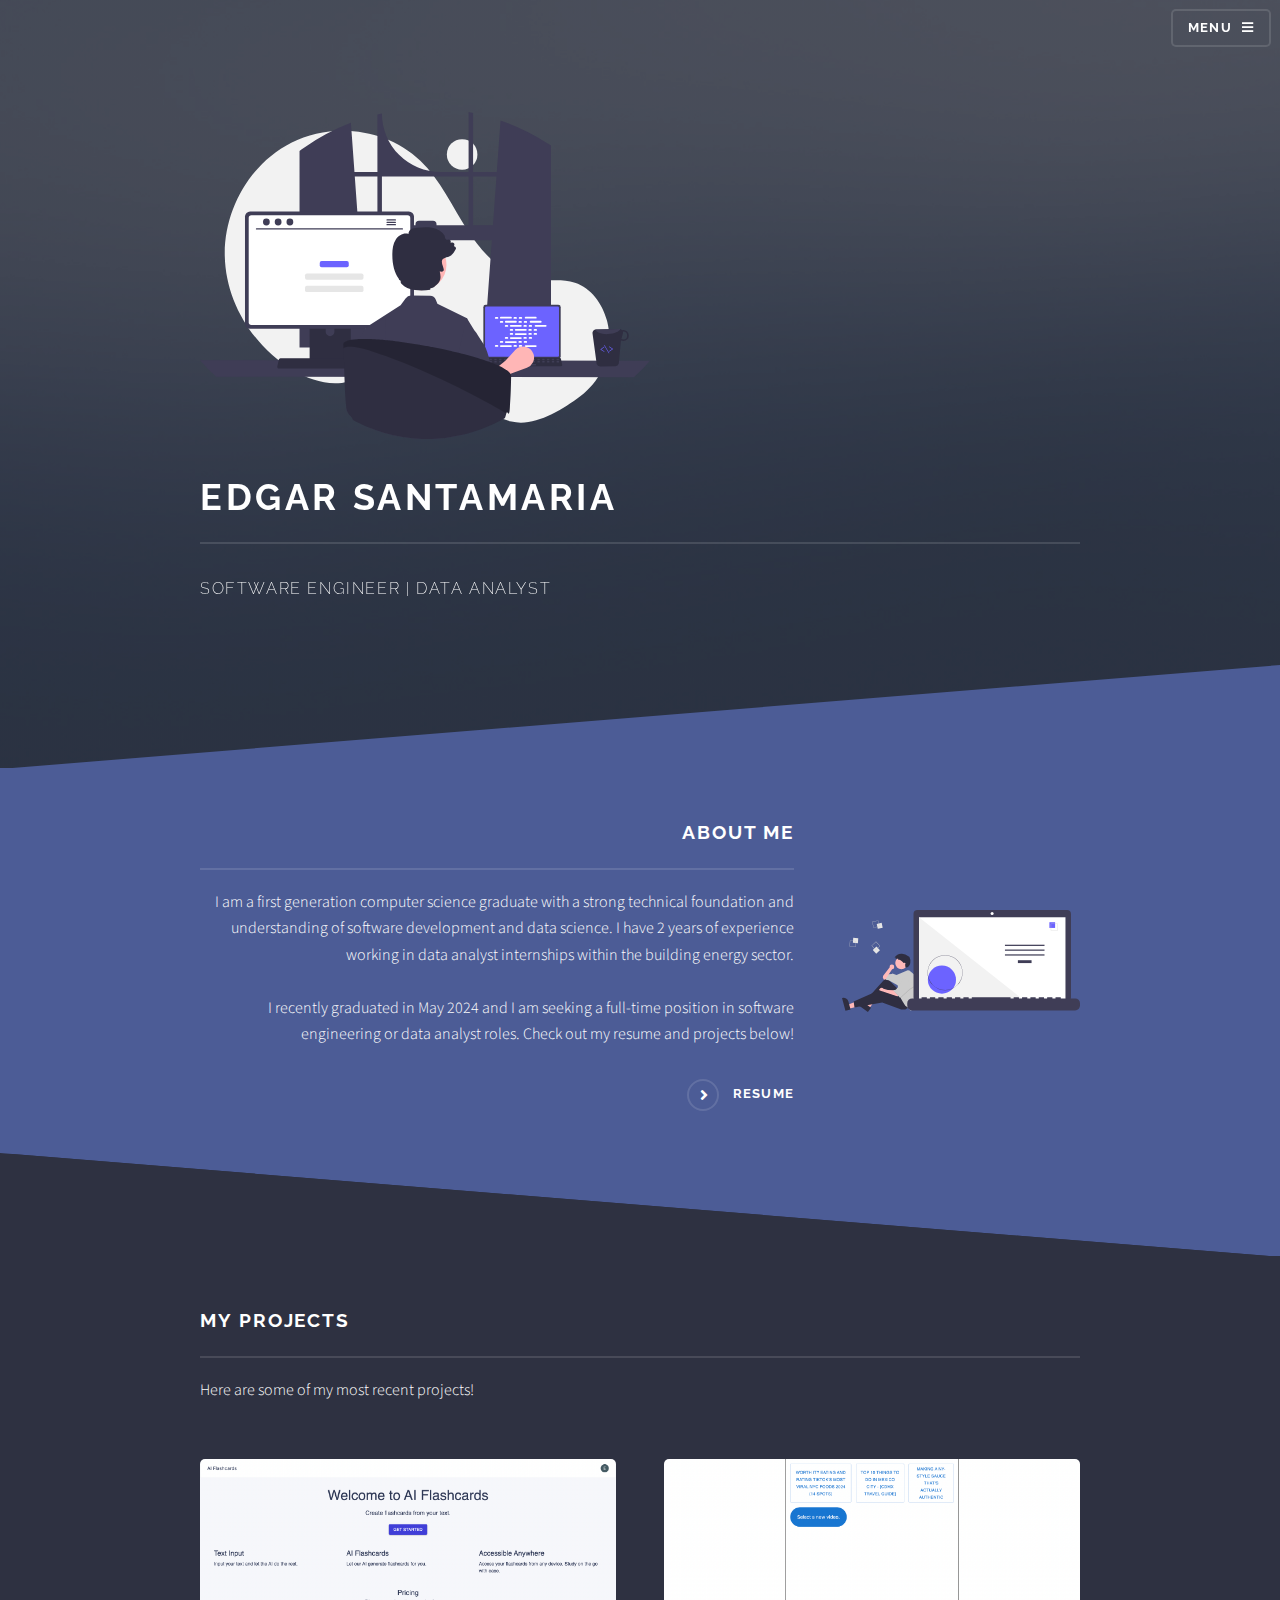
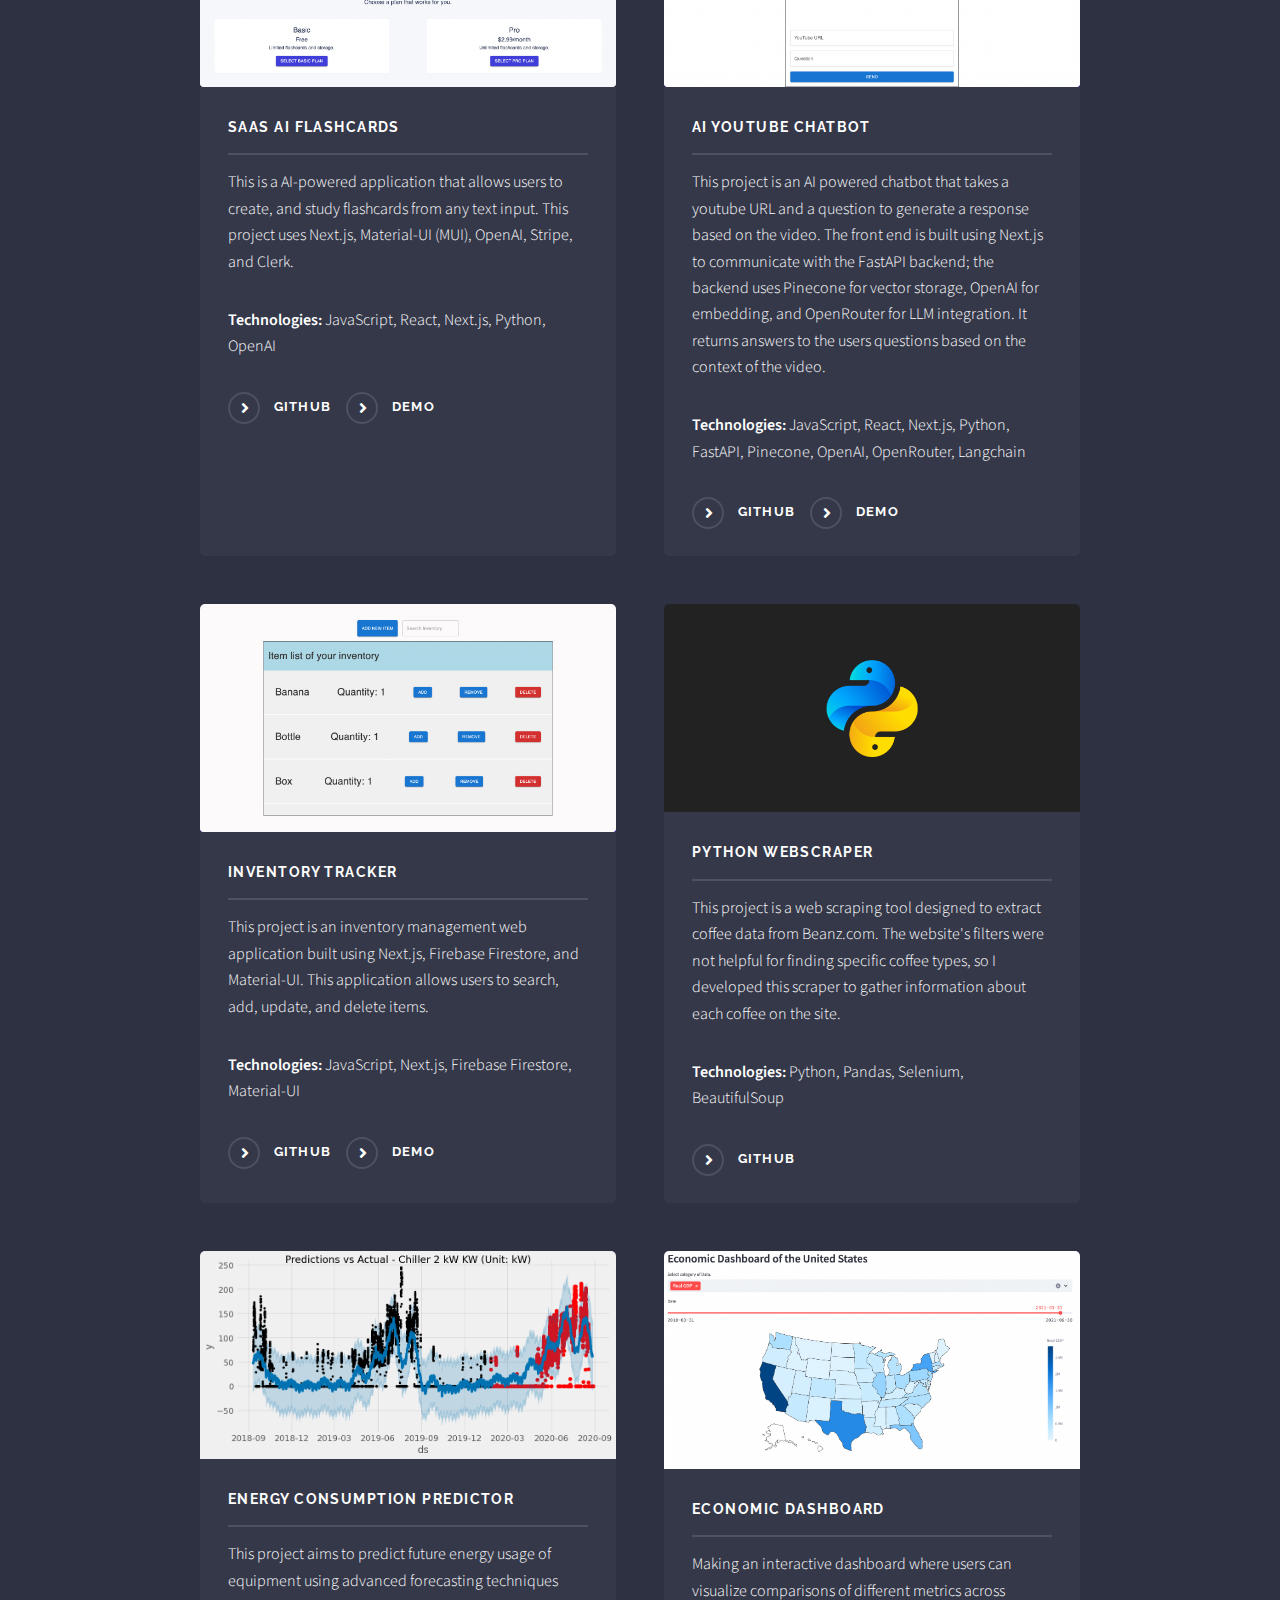
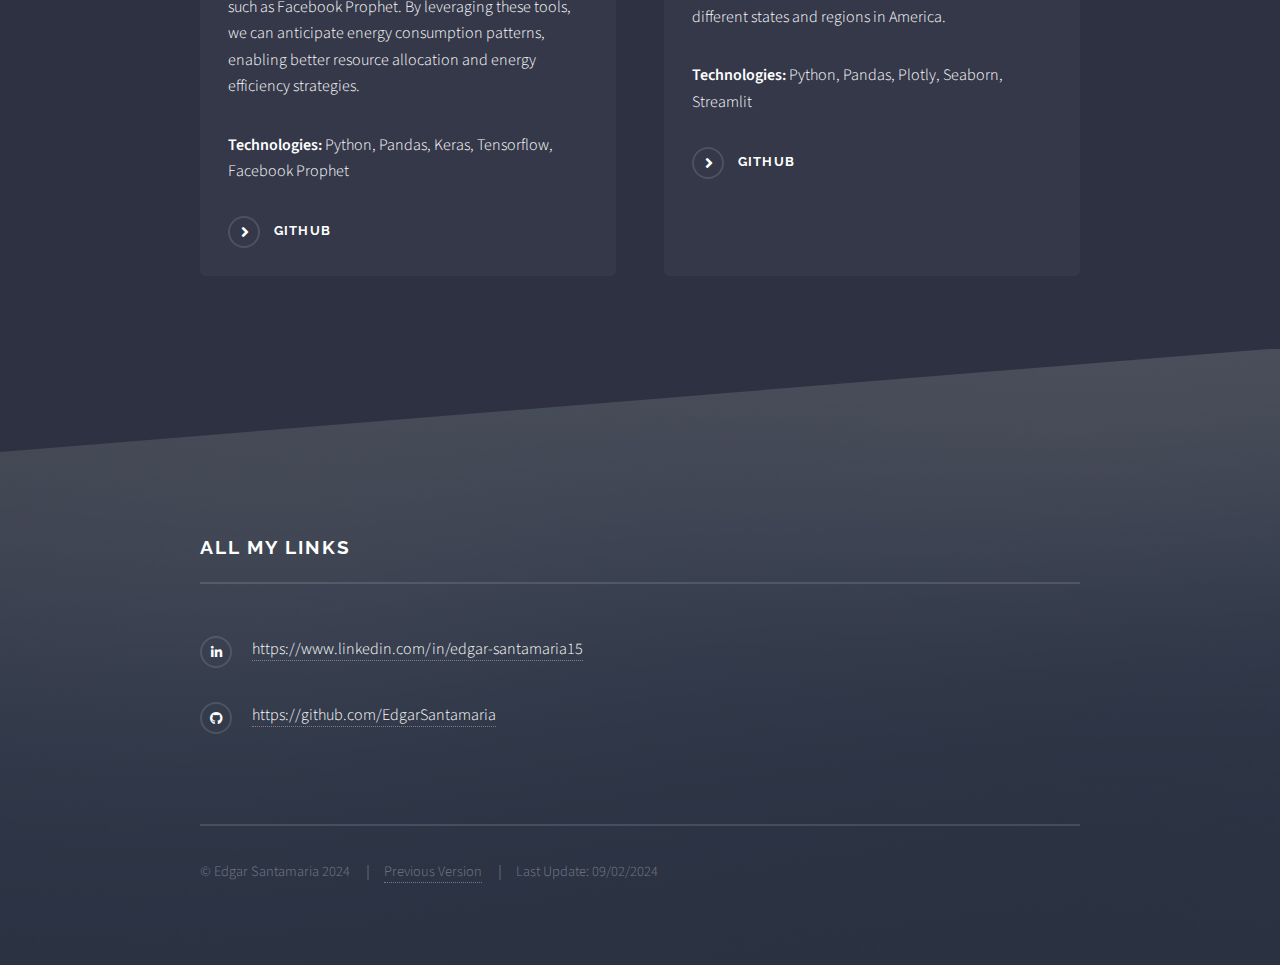
<file: index.html>
<!DOCTYPE HTML>
<html>
	<head>
		<title>Edgar Santamaria</title>
		<meta charset="utf-8" />
		<meta name="viewport" content="width=device-width, initial-scale=1, user-scalable=no" />
		<link rel="stylesheet" href="assets/css/main.css" />
		<link rel="icon" href="images/E.svg" type="image/svg+xml">
		<noscript><link rel="stylesheet" href="assets/css/noscript.css" /></noscript>
	</head>
	<!-- Google tag (gtag.js) -->
	<script async src="https://www.googletagmanager.com/gtag/js?id=G-T0F9XJ37E6"></script>
	<script>
	window.dataLayer = window.dataLayer || [];
	function gtag(){dataLayer.push(arguments);}
	gtag('js', new Date());

	gtag('config', 'G-T0F9XJ37E6');
	</script>
	<body class="is-preload">

		<!-- Page Wrapper -->
			<div id="page-wrapper">

				<!-- Header -->
					<header id="header" class="alt">
						<h1><a href="#banner">Edgar Santamaria</a></h1>
						<nav>
							<a href="#menu">Menu</a>
						</nav>
					</header>

				<!-- Menu -->
					<nav id="menu">
						<div class="inner">
							<h2>Menu</h2>
							<ul class="links">
								<li><a href="#banner">Home</a></li>
								<li><a href="#one">About Me</a></li>
								<li><a href="#four">Projects</a></li>
								<li><a href="#footer">All My Links</a></li>
							</ul>
							<a href="#" class="close">Close</a>
						</div>
					</nav>

				<!-- Banner -->
					<section id="banner">
						<div class="inner">
							<div class="logo"><a class="image"><img src="images/developer.svg" alt="Edgar Santamaria"></a></div>
							<h2>Edgar Santamaria</h2>
							<p>Software Engineer | Data Analyst</p>
						</div>
					</section>

				<!-- Wrapper -->
					<section id="wrapper">

						<!-- One -->
							<section id="one" class="wrapper spotlight style1">
								<div class="inner">
									<a class="image"><img src="images/coder.svg" alt="Edgar Santamaria" /></a>
									<div class="content">
										<h2 class="major">About me</h2>
										<p>I am a first generation computer science graduate with a strong technical foundation and understanding of software development and data science. I have 2 years of experience working in data analyst internships within the building energy sector. <br><br>
										I recently graduated in May 2024 and I am seeking a full-time position in software engineering or data analyst roles.
										Check out my resume and projects below!
										</p>
										<a href="https://docs.google.com/document/d/1DDuy_1sgmVTsnJOHkfRqT5gUIHzd-10uSM49_pbB-X0/edit?usp=sharing" target="_blank" class="special">Resume</a>
									</div>
								</div>
							</section>

						<!-- Four -->
							<section id="four" class="wrapper alt style1">
								<div class="inner">
									<h2 class="major">My Projects</h2>
									<p>Here are some of my most recent projects!</p>
									<section class="features">
										<article>
											<a href="https://ai-flashcard-vert-two.vercel.app/" target="_blank" class="image"><img src="images/ai_flashcards.png" alt="png of app" /></a>
											<h3 class="major">SAAS AI Flashcards</h3>
											<p>This is a AI-powered application that allows users to create, and study flashcards from any text input. This project uses Next.js, Material-UI (MUI), OpenAI, Stripe, and Clerk.</p>
											<p><b>Technologies:</b> JavaScript, React, Next.js, Python, OpenAI</p>
											<div class="demo-links">
												<a href="https://github.com/EdgarSantamaria/ai_flashcard" target="_blank" class="special">Github</a>
												<a href="https://ai-flashcard-vert-two.vercel.app/" target="_blank" class ="special">Demo</a>
											</div>
										</article>

										<article>
											<a href="https://youtube-chatbot.vercel.app/" target="_blank" class="image"><img src="images/ai_chatbot.png" alt="png of app" /></a>
											<h3 class="major">AI YouTube Chatbot</h3>
											<p>This project is an AI powered chatbot that takes a youtube URL and a question to generate a response based on the video. The front end is built using Next.js to communicate with the FastAPI backend; the backend uses Pinecone for vector storage, OpenAI for embedding, and OpenRouter for LLM integration. It returns answers to the users questions based on the context of the video.</p>
											<p><b>Technologies:</b> JavaScript, React, Next.js, Python, FastAPI, Pinecone, OpenAI, OpenRouter, Langchain</p>
											<div class="demo-links">
												<a href="https://github.com/EdgarSantamaria/ai_chatbot" target="_blank" class="special">Github</a>
												<a href="https://youtube-chatbot.vercel.app/" target="_blank" class="special">Demo</a>
											</div>
										</article>
										<article>
											<a href="https://inventory-application-opal.vercel.app/" target="_blank" class="image"><img src="images/inventory_tracker.png" alt="png of app" /></a>
											<h3 class="major">Inventory Tracker</h3>
											<p>This project is an inventory management web application built using Next.js, Firebase Firestore, and Material-UI. This application allows users to search, add, update, and delete items.</p>
											<p><b>Technologies:</b> JavaScript, Next.js, Firebase Firestore, Material-UI</p>
											<div class="demo-links">
												<a href="https://github.com/EdgarSantamaria/inventory_application" target="_blank" class="special">Github</a>
												<a href="https://inventory-application-opal.vercel.app/" target="_blank" class="special">Demo</a>
											</div>
										</article>
										<article>
											<a href="https://github.com/EdgarSantamaria/web_scraping_coffee" target="_blank" class="image"><img src="images/python.png" alt="python logo" /></a>
											<h3 class="major">Python Webscraper</h3>
											<p>This project is a web scraping tool designed to extract coffee data from Beanz.com. The website's filters were not helpful for finding specific coffee types, so I developed this scraper to gather information about each coffee on the site.</p>
											<p><b>Technologies:</b> Python, Pandas, Selenium, BeautifulSoup</p>
											<a href="https://github.com/EdgarSantamaria/web_scraping_coffee" target="_blank" class="special">Github</a>
										</article>
										<article>
											<a href="https://github.com/EdgarSantamaria/EnergyUsagePredictor" target="_blank" class="image"><img src="images/energy.png" alt="png of notebook" /></a>
											<h3 class="major">Energy Consumption Predictor</h3>
											<p>This project aims to predict future energy usage of equipment using advanced forecasting techniques such as Facebook Prophet. By leveraging these tools, we can anticipate energy consumption patterns, enabling better resource allocation and energy efficiency strategies.</p>
											<p><b>Technologies:</b> Python, Pandas, Keras, Tensorflow, Facebook Prophet</p>
											<a href="https://github.com/EdgarSantamaria/EnergyUsagePredictor" target="_blank" class="special">Github</a>
										</article>
										<article>
											<a href="https://github.com/EdgarSantamaria/economicDashboard" target="_blank" class="image"><img src="images/economic.png" alt="png of app" /></a>
											<h3 class="major">Economic Dashboard</h3>
											<p>Making an interactive dashboard where users can visualize comparisons of different metrics across different states and regions in America. </p>
											<p><b>Technologies:</b> Python, Pandas, Plotly, Seaborn, Streamlit</p>
											<a href="https://github.com/EdgarSantamaria/economicDashboard" target="_blank" class="special">Github</a>
										</article>
										<!-- <article>
											<a href="#" class="image"><img src="images/pic07.jpg" alt="" /></a>
											<h3 class="major">Fusce consequat</h3>
											<p>Lorem ipsum dolor sit amet, consectetur adipiscing vehicula id nulla dignissim dapibus ultrices.</p>
											<a href="#" class="special">Learn more</a>
										</article>
									</section>
									<ul class="actions">
										<li><a href="#" class="button">Browse All</a></li> -->
									</ul>
								</div>
							</section>

					</section>

				<!-- Footer -->
					<section id="footer">
						<div class="inner">
							<h2 class="major">All my links</h2>
							<p></p>
							<ul class="contact">
								<li class="icon brands fa-linkedin-in"><a href="https://www.linkedin.com/in/edgar-santamaria15/" target="_blank">https://www.linkedin.com/in/edgar-santamaria15</a></li>
								<li class="icon brands fa-github"><a href="https://github.com/EdgarSantamaria" target="_blank">https://github.com/EdgarSantamaria</a></li>
							</ul>
							<ul class="copyright">
								<li>&copy Edgar Santamaria 2024</li>
								<li><a href="https://edgar-santamaria.vercel.app/" target="_blank">Previous Version</a></li>
								<li>Last Update: 09/02/2024</li>
							</ul>
						</div>
					</section>

			</div>

		<!-- Scripts -->
			<script src="assets/js/jquery.min.js"></script>
			<script src="assets/js/jquery.scrollex.min.js"></script>
			<script src="assets/js/browser.min.js"></script>
			<script src="assets/js/breakpoints.min.js"></script>
			<script src="assets/js/util.js"></script>
			<script src="assets/js/main.js"></script>

	</body>
</html>
</file>
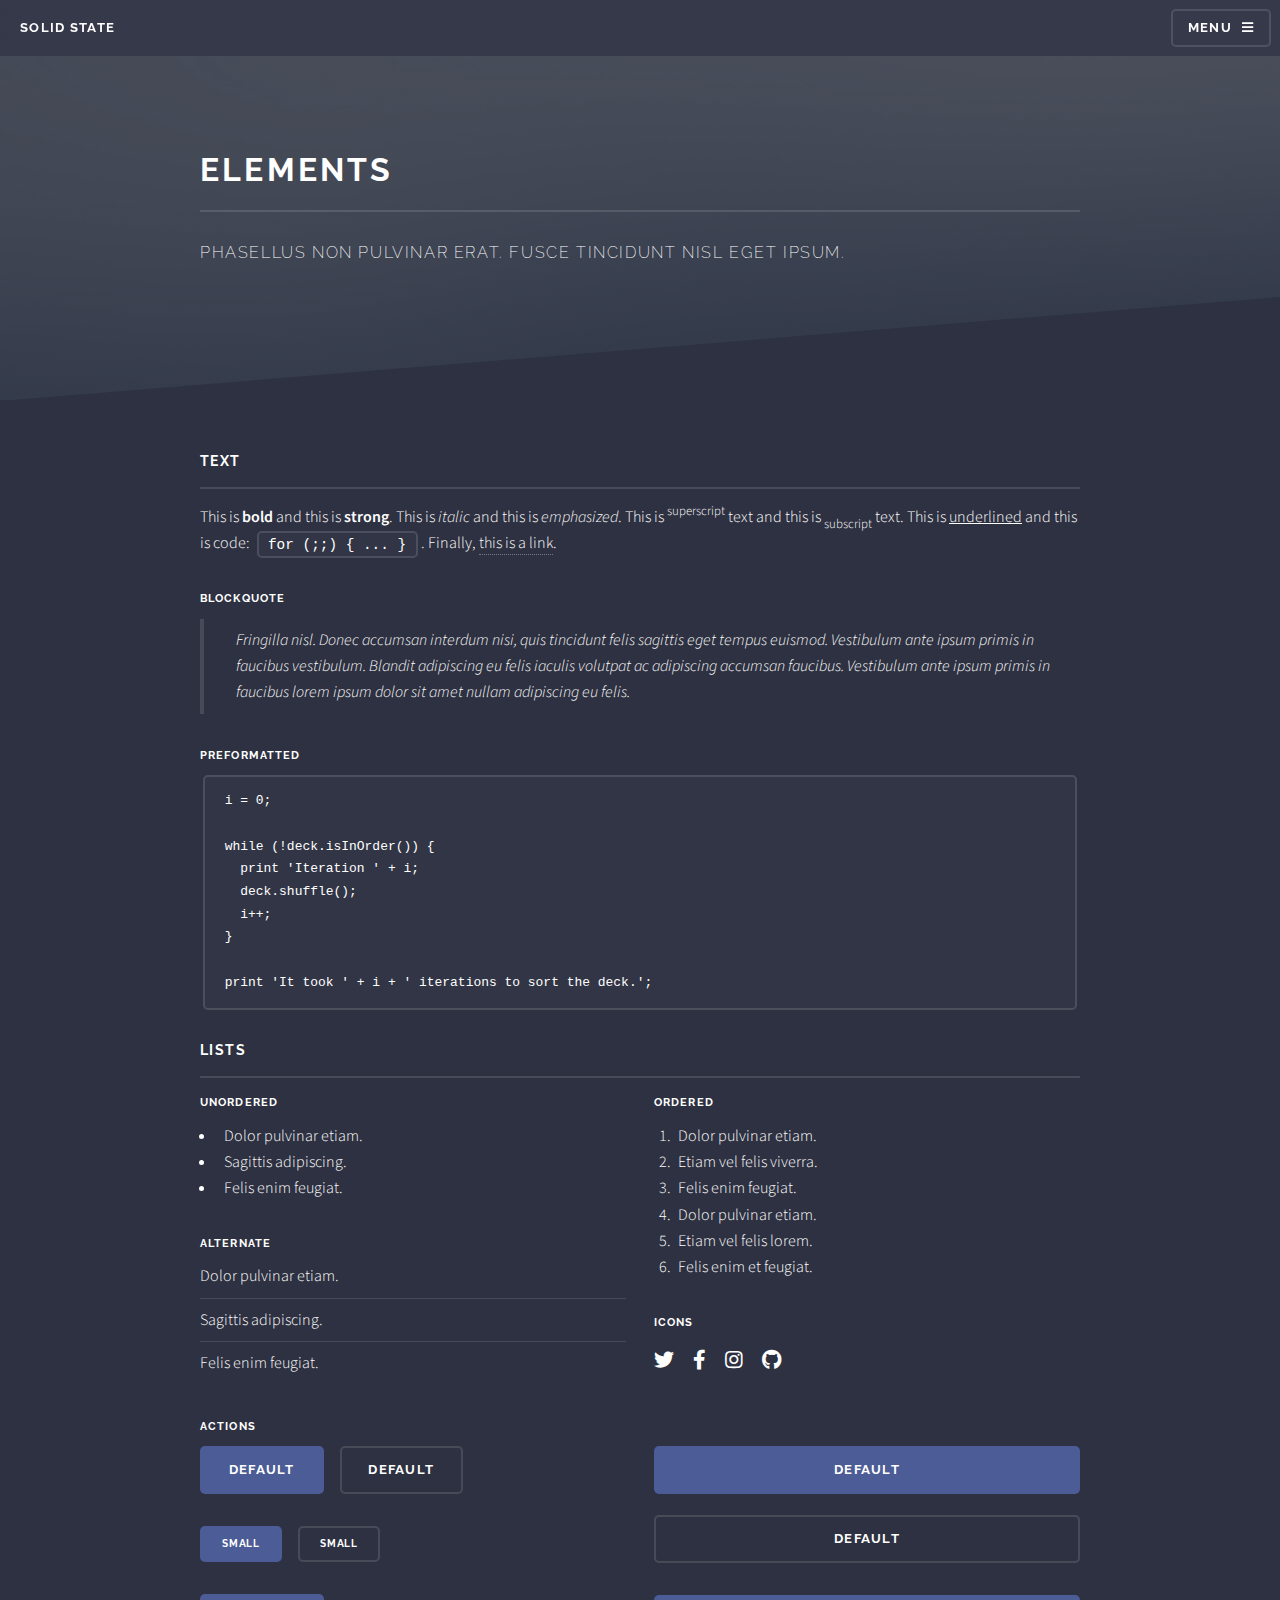
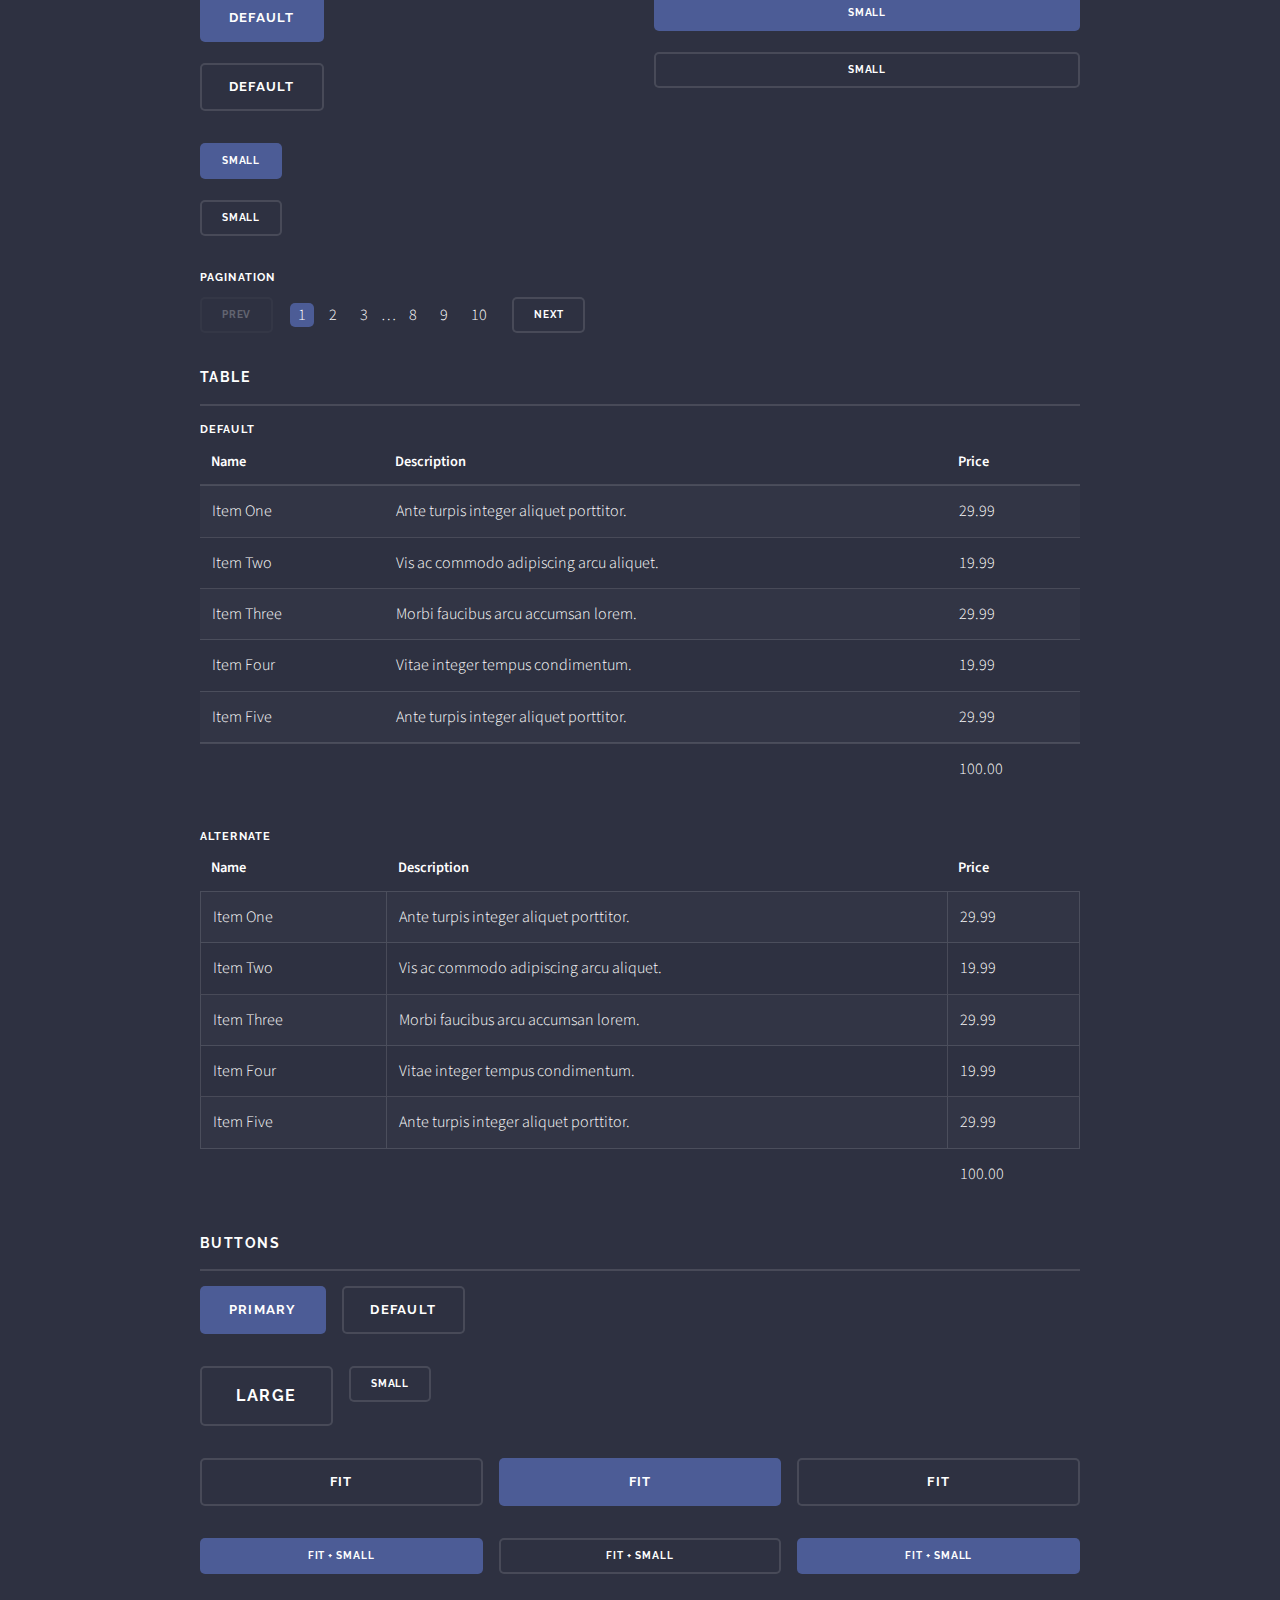
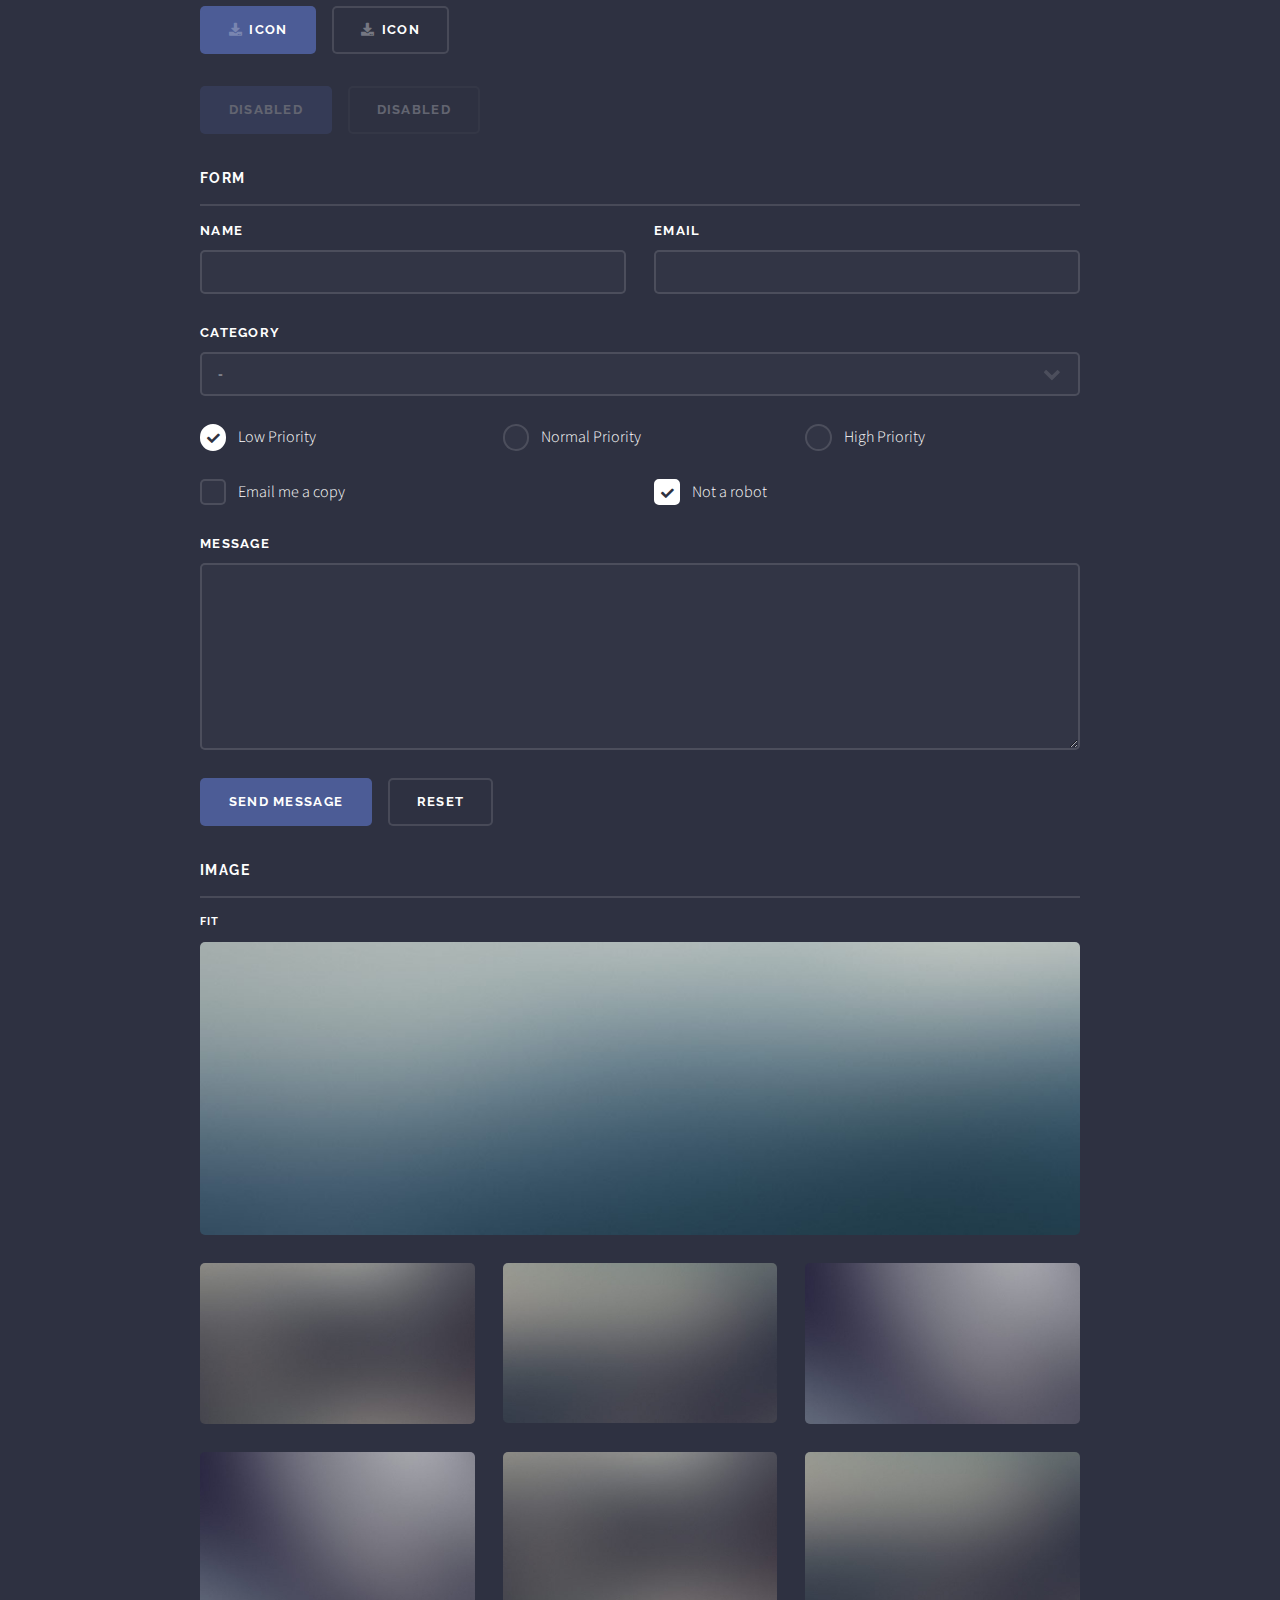
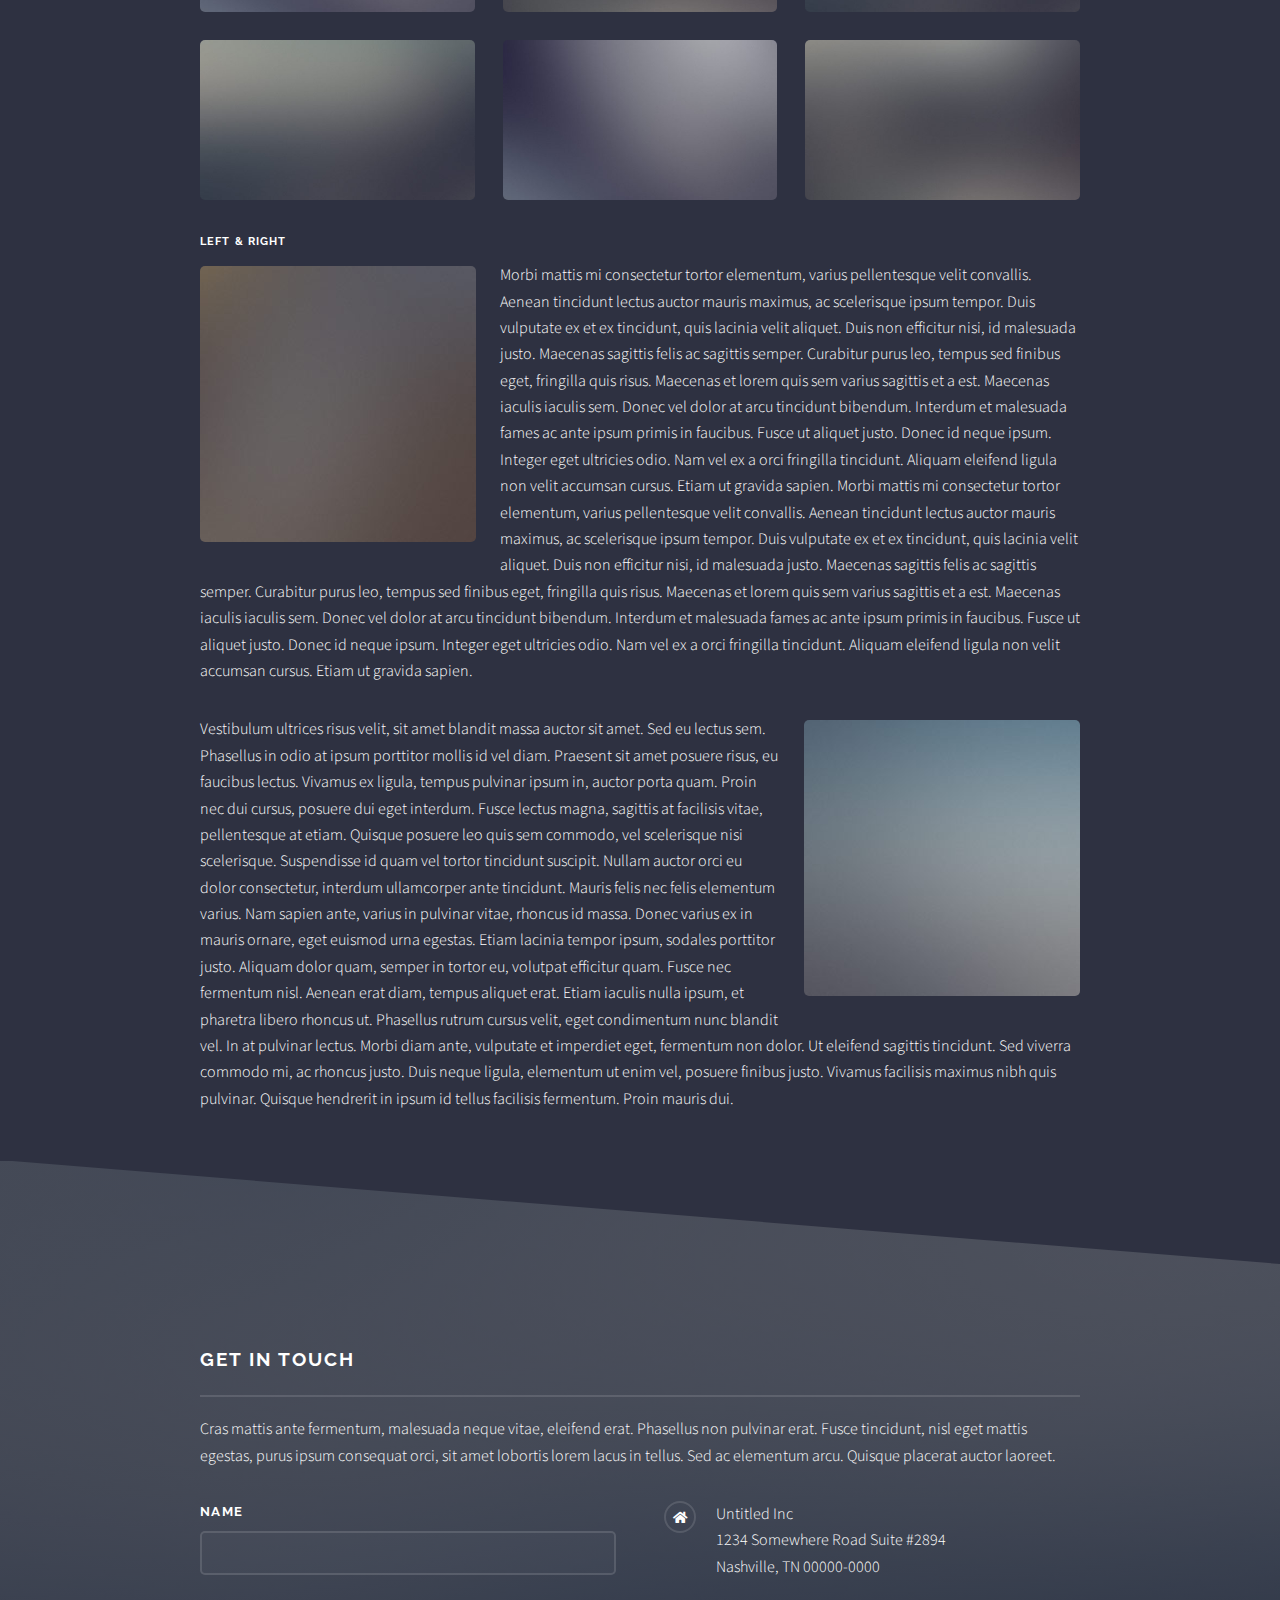
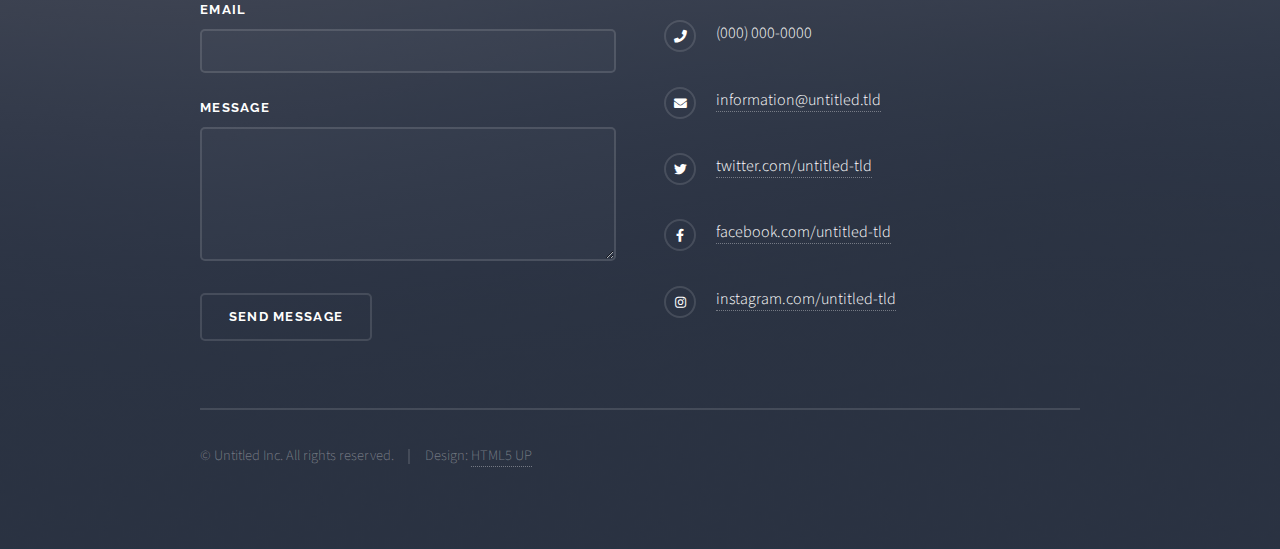
<file: elements.html>
<!DOCTYPE HTML>
<!--
	Solid State by HTML5 UP
	html5up.net | @ajlkn
	Free for personal and commercial use under the CCA 3.0 license (html5up.net/license)
-->
<html>
	<head>
		<title>Elements - Solid State by HTML5 UP</title>
		<meta charset="utf-8" />
		<meta name="viewport" content="width=device-width, initial-scale=1, user-scalable=no" />
		<link rel="stylesheet" href="assets/css/main.css" />
		<noscript><link rel="stylesheet" href="assets/css/noscript.css" /></noscript>
	</head>
	<body class="is-preload">

		<!-- Page Wrapper -->
			<div id="page-wrapper">

				<!-- Header -->
					<header id="header">
						<h1><a href="index.html">Solid State</a></h1>
						<nav>
							<a href="#menu">Menu</a>
						</nav>
					</header>

				<!-- Menu -->
					<nav id="menu">
						<div class="inner">
							<h2>Menu</h2>
							<ul class="links">
								<li><a href="index.html">Home</a></li>
								<li><a href="generic.html">Generic</a></li>
								<li><a href="elements.html">Elements</a></li>
								<li><a href="#">Log In</a></li>
								<li><a href="#">Sign Up</a></li>
							</ul>
							<a href="#" class="close">Close</a>
						</div>
					</nav>

				<!-- Wrapper -->
					<section id="wrapper">
						<header>
							<div class="inner">
								<h2>Elements</h2>
								<p>Phasellus non pulvinar erat. Fusce tincidunt nisl eget ipsum.</p>
							</div>
						</header>

						<!-- Content -->
							<div class="wrapper">
								<div class="inner">

									<section>
										<h3 class="major">Text</h3>
										<p>This is <b>bold</b> and this is <strong>strong</strong>. This is <i>italic</i> and this is <em>emphasized</em>.
										This is <sup>superscript</sup> text and this is <sub>subscript</sub> text.
										This is <u>underlined</u> and this is code: <code>for (;;) { ... }</code>. Finally, <a href="#">this is a link</a>.</p>
										<h4>Blockquote</h4>
										<blockquote>Fringilla nisl. Donec accumsan interdum nisi, quis tincidunt felis sagittis eget tempus euismod. Vestibulum ante ipsum primis in faucibus vestibulum. Blandit adipiscing eu felis iaculis volutpat ac adipiscing accumsan faucibus. Vestibulum ante ipsum primis in faucibus lorem ipsum dolor sit amet nullam adipiscing eu felis.</blockquote>
										<h4>Preformatted</h4>
										<pre><code>i = 0;

while (!deck.isInOrder()) {
  print 'Iteration ' + i;
  deck.shuffle();
  i++;
}

print 'It took ' + i + ' iterations to sort the deck.';</code></pre>
									</section>

									<section>
										<h3 class="major">Lists</h3>
										<div class="row">
											<div class="col-6 col-12-medium">
												<h4>Unordered</h4>
												<ul>
													<li>Dolor pulvinar etiam.</li>
													<li>Sagittis adipiscing.</li>
													<li>Felis enim feugiat.</li>
												</ul>
												<h4>Alternate</h4>
												<ul class="alt">
													<li>Dolor pulvinar etiam.</li>
													<li>Sagittis adipiscing.</li>
													<li>Felis enim feugiat.</li>
												</ul>
											</div>
											<div class="col-6 col-12-medium">
												<h4>Ordered</h4>
												<ol>
													<li>Dolor pulvinar etiam.</li>
													<li>Etiam vel felis viverra.</li>
													<li>Felis enim feugiat.</li>
													<li>Dolor pulvinar etiam.</li>
													<li>Etiam vel felis lorem.</li>
													<li>Felis enim et feugiat.</li>
												</ol>
												<h4>Icons</h4>
												<ul class="icons">
													<li><a href="#" class="icon brands fa-twitter"><span class="label">Twitter</span></a></li>
													<li><a href="#" class="icon brands fa-facebook-f"><span class="label">Facebook</span></a></li>
													<li><a href="#" class="icon brands fa-instagram"><span class="label">Instagram</span></a></li>
													<li><a href="#" class="icon brands fa-github"><span class="label">Github</span></a></li>
												</ul>
											</div>
										</div>
										<h4>Actions</h4>
										<div class="row">
											<div class="col-6 col-12-medium">
												<ul class="actions">
													<li><a href="#" class="button primary">Default</a></li>
													<li><a href="#" class="button">Default</a></li>
												</ul>
												<ul class="actions small">
													<li><a href="#" class="button primary small">Small</a></li>
													<li><a href="#" class="button small">Small</a></li>
												</ul>
												<ul class="actions stacked">
													<li><a href="#" class="button primary">Default</a></li>
													<li><a href="#" class="button">Default</a></li>
												</ul>
												<ul class="actions stacked small">
													<li><a href="#" class="button primary small">Small</a></li>
													<li><a href="#" class="button small">Small</a></li>
												</ul>
											</div>
											<div class="col-6 col-12-medium">
												<ul class="actions stacked">
													<li><a href="#" class="button primary fit">Default</a></li>
													<li><a href="#" class="button fit">Default</a></li>
												</ul>
												<ul class="actions stacked small">
													<li><a href="#" class="button primary small fit">Small</a></li>
													<li><a href="#" class="button small fit">Small</a></li>
												</ul>
											</div>
										</div>
										<h4>Pagination</h4>
										<ul class="pagination">
											<li><span class="button small disabled">Prev</span></li>
											<li><a href="#" class="page active">1</a></li>
											<li><a href="#" class="page">2</a></li>
											<li><a href="#" class="page">3</a></li>
											<li><span>&hellip;</span></li>
											<li><a href="#" class="page">8</a></li>
											<li><a href="#" class="page">9</a></li>
											<li><a href="#" class="page">10</a></li>
											<li><a href="#" class="button small">Next</a></li>
										</ul>
									</section>

									<section>
										<h3 class="major">Table</h3>
										<h4>Default</h4>
										<div class="table-wrapper">
											<table>
												<thead>
													<tr>
														<th>Name</th>
														<th>Description</th>
														<th>Price</th>
													</tr>
												</thead>
												<tbody>
													<tr>
														<td>Item One</td>
														<td>Ante turpis integer aliquet porttitor.</td>
														<td>29.99</td>
													</tr>
													<tr>
														<td>Item Two</td>
														<td>Vis ac commodo adipiscing arcu aliquet.</td>
														<td>19.99</td>
													</tr>
													<tr>
														<td>Item Three</td>
														<td> Morbi faucibus arcu accumsan lorem.</td>
														<td>29.99</td>
													</tr>
													<tr>
														<td>Item Four</td>
														<td>Vitae integer tempus condimentum.</td>
														<td>19.99</td>
													</tr>
													<tr>
														<td>Item Five</td>
														<td>Ante turpis integer aliquet porttitor.</td>
														<td>29.99</td>
													</tr>
												</tbody>
												<tfoot>
													<tr>
														<td colspan="2"></td>
														<td>100.00</td>
													</tr>
												</tfoot>
											</table>
										</div>

										<h4>Alternate</h4>
										<div class="table-wrapper">
											<table class="alt">
												<thead>
													<tr>
														<th>Name</th>
														<th>Description</th>
														<th>Price</th>
													</tr>
												</thead>
												<tbody>
													<tr>
														<td>Item One</td>
														<td>Ante turpis integer aliquet porttitor.</td>
														<td>29.99</td>
													</tr>
													<tr>
														<td>Item Two</td>
														<td>Vis ac commodo adipiscing arcu aliquet.</td>
														<td>19.99</td>
													</tr>
													<tr>
														<td>Item Three</td>
														<td> Morbi faucibus arcu accumsan lorem.</td>
														<td>29.99</td>
													</tr>
													<tr>
														<td>Item Four</td>
														<td>Vitae integer tempus condimentum.</td>
														<td>19.99</td>
													</tr>
													<tr>
														<td>Item Five</td>
														<td>Ante turpis integer aliquet porttitor.</td>
														<td>29.99</td>
													</tr>
												</tbody>
												<tfoot>
													<tr>
														<td colspan="2"></td>
														<td>100.00</td>
													</tr>
												</tfoot>
											</table>
										</div>
									</section>

									<section>
										<h3 class="major">Buttons</h3>
										<ul class="actions">
											<li><a href="#" class="button primary">Primary</a></li>
											<li><a href="#" class="button">Default</a></li>
										</ul>
										<ul class="actions">
											<li><a href="#" class="button large">Large</a></li>
											<li><a href="#" class="button small">Small</a></li>
										</ul>
										<ul class="actions fit">
											<li><a href="#" class="button fit">Fit</a></li>
											<li><a href="#" class="button primary fit">Fit</a></li>
											<li><a href="#" class="button fit">Fit</a></li>
										</ul>
										<ul class="actions fit small">
											<li><a href="#" class="button primary fit small">Fit + Small</a></li>
											<li><a href="#" class="button fit small">Fit + Small</a></li>
											<li><a href="#" class="button primary fit small">Fit + Small</a></li>
										</ul>
										<ul class="actions">
											<li><a href="#" class="button primary icon solid fa-download">Icon</a></li>
											<li><a href="#" class="button icon solid fa-download">Icon</a></li>
										</ul>
										<ul class="actions">
											<li><span class="button primary disabled">Disabled</span></li>
											<li><span class="button disabled">Disabled</span></li>
										</ul>
									</section>

									<section>
										<h3 class="major">Form</h3>
										<form method="post" action="#">
											<div class="row gtr-uniform">
												<div class="col-6 col-12-xsmall">
													<label for="demo-name">Name</label>
													<input type="text" name="demo-name" id="demo-name" value="" />
												</div>
												<div class="col-6 col-12-xsmall">
													<label for="demo-email">Email</label>
													<input type="email" name="demo-email" id="demo-email" value="" />
												</div>
												<div class="col-12">
													<label for="demo-category">Category</label>
													<select name="demo-category" id="demo-category">
														<option value="">-</option>
														<option value="1">Manufacturing</option>
														<option value="1">Shipping</option>
														<option value="1">Administration</option>
														<option value="1">Human Resources</option>
													</select>
												</div>
												<div class="col-4 col-12-small">
													<input type="radio" id="demo-priority-low" name="demo-priority" checked>
													<label for="demo-priority-low">Low Priority</label>
												</div>
												<div class="col-4 col-12-small">
													<input type="radio" id="demo-priority-normal" name="demo-priority">
													<label for="demo-priority-normal">Normal Priority</label>
												</div>
												<div class="col-4 col-12-small">
													<input type="radio" id="demo-priority-high" name="demo-priority">
													<label for="demo-priority-high">High Priority</label>
												</div>
												<div class="col-6 col-12-small">
													<input type="checkbox" id="demo-copy" name="demo-copy">
													<label for="demo-copy">Email me a copy</label>
												</div>
												<div class="col-6 col-12-small">
													<input type="checkbox" id="demo-human" name="demo-human" checked>
													<label for="demo-human">Not a robot</label>
												</div>
												<div class="col-12">
													<label for="demo-message">Message</label>
													<textarea name="demo-message" id="demo-message" rows="6"></textarea>
												</div>
												<div class="col-12">
													<ul class="actions">
														<li><input type="submit" value="Send Message" class="primary" /></li>
														<li><input type="reset" value="Reset" /></li>
													</ul>
												</div>
											</div>
										</form>
									</section>

									<section>
										<h3 class="major">Image</h3>
										<h4>Fit</h4>
										<div class="box alt">
											<div class="row gtr-uniform">
												<div class="col-12"><span class="image fit"><img src="images/pic08.jpg" alt="" /></span></div>
												<div class="col-4"><span class="image fit"><img src="images/pic05.jpg" alt="" /></span></div>
												<div class="col-4"><span class="image fit"><img src="images/pic06.jpg" alt="" /></span></div>
												<div class="col-4"><span class="image fit"><img src="images/pic07.jpg" alt="" /></span></div>
												<div class="col-4"><span class="image fit"><img src="images/pic07.jpg" alt="" /></span></div>
												<div class="col-4"><span class="image fit"><img src="images/pic05.jpg" alt="" /></span></div>
												<div class="col-4"><span class="image fit"><img src="images/pic06.jpg" alt="" /></span></div>
												<div class="col-4"><span class="image fit"><img src="images/pic06.jpg" alt="" /></span></div>
												<div class="col-4"><span class="image fit"><img src="images/pic07.jpg" alt="" /></span></div>
												<div class="col-4"><span class="image fit"><img src="images/pic05.jpg" alt="" /></span></div>
											</div>
										</div>
										<h4>Left &amp; Right</h4>
										<p><span class="image left"><img src="images/pic01.jpg" alt="" /></span>Morbi mattis mi consectetur tortor elementum, varius pellentesque velit convallis. Aenean tincidunt lectus auctor mauris maximus, ac scelerisque ipsum tempor. Duis vulputate ex et ex tincidunt, quis lacinia velit aliquet. Duis non efficitur nisi, id malesuada justo. Maecenas sagittis felis ac sagittis semper. Curabitur purus leo, tempus sed finibus eget, fringilla quis risus. Maecenas et lorem quis sem varius sagittis et a est. Maecenas iaculis iaculis sem. Donec vel dolor at arcu tincidunt bibendum. Interdum et malesuada fames ac ante ipsum primis in faucibus. Fusce ut aliquet justo. Donec id neque ipsum. Integer eget ultricies odio. Nam vel ex a orci fringilla tincidunt. Aliquam eleifend ligula non velit accumsan cursus. Etiam ut gravida sapien. Morbi mattis mi consectetur tortor elementum, varius pellentesque velit convallis. Aenean tincidunt lectus auctor mauris maximus, ac scelerisque ipsum tempor. Duis vulputate ex et ex tincidunt, quis lacinia velit aliquet. Duis non efficitur nisi, id malesuada justo. Maecenas sagittis felis ac sagittis semper. Curabitur purus leo, tempus sed finibus eget, fringilla quis risus. Maecenas et lorem quis sem varius sagittis et a est. Maecenas iaculis iaculis sem. Donec vel dolor at arcu tincidunt bibendum. Interdum et malesuada fames ac ante ipsum primis in faucibus. Fusce ut aliquet justo. Donec id neque ipsum. Integer eget ultricies odio. Nam vel ex a orci fringilla tincidunt. Aliquam eleifend ligula non velit accumsan cursus. Etiam ut gravida sapien.</p>
										<p><span class="image right"><img src="images/pic02.jpg" alt="" /></span>Vestibulum ultrices risus velit, sit amet blandit massa auctor sit amet. Sed eu lectus sem. Phasellus in odio at ipsum porttitor mollis id vel diam. Praesent sit amet posuere risus, eu faucibus lectus. Vivamus ex ligula, tempus pulvinar ipsum in, auctor porta quam. Proin nec dui cursus, posuere dui eget interdum. Fusce lectus magna, sagittis at facilisis vitae, pellentesque at etiam. Quisque posuere leo quis sem commodo, vel scelerisque nisi scelerisque. Suspendisse id quam vel tortor tincidunt suscipit. Nullam auctor orci eu dolor consectetur, interdum ullamcorper ante tincidunt. Mauris felis nec felis elementum varius. Nam sapien ante, varius in pulvinar vitae, rhoncus id massa. Donec varius ex in mauris ornare, eget euismod urna egestas. Etiam lacinia tempor ipsum, sodales porttitor justo. Aliquam dolor quam, semper in tortor eu, volutpat efficitur quam. Fusce nec fermentum nisl. Aenean erat diam, tempus aliquet erat. Etiam iaculis nulla ipsum, et pharetra libero rhoncus ut. Phasellus rutrum cursus velit, eget condimentum nunc blandit vel. In at pulvinar lectus. Morbi diam ante, vulputate et imperdiet eget, fermentum non dolor. Ut eleifend sagittis tincidunt. Sed viverra commodo mi, ac rhoncus justo. Duis neque ligula, elementum ut enim vel, posuere finibus justo. Vivamus facilisis maximus nibh quis pulvinar. Quisque hendrerit in ipsum id tellus facilisis fermentum. Proin mauris dui.</p>
									</section>

								</div>
							</div>

					</section>

				<!-- Footer -->
					<section id="footer">
						<div class="inner">
							<h2 class="major">Get in touch</h2>
							<p>Cras mattis ante fermentum, malesuada neque vitae, eleifend erat. Phasellus non pulvinar erat. Fusce tincidunt, nisl eget mattis egestas, purus ipsum consequat orci, sit amet lobortis lorem lacus in tellus. Sed ac elementum arcu. Quisque placerat auctor laoreet.</p>
							<form method="post" action="#">
								<div class="fields">
									<div class="field">
										<label for="name">Name</label>
										<input type="text" name="name" id="name" />
									</div>
									<div class="field">
										<label for="email">Email</label>
										<input type="email" name="email" id="email" />
									</div>
									<div class="field">
										<label for="message">Message</label>
										<textarea name="message" id="message" rows="4"></textarea>
									</div>
								</div>
								<ul class="actions">
									<li><input type="submit" value="Send Message" /></li>
								</ul>
							</form>
							<ul class="contact">
								<li class="icon solid fa-home">
									Untitled Inc<br />
									1234 Somewhere Road Suite #2894<br />
									Nashville, TN 00000-0000
								</li>
								<li class="icon solid fa-phone">(000) 000-0000</li>
								<li class="icon solid fa-envelope"><a href="#">information@untitled.tld</a></li>
								<li class="icon brands fa-twitter"><a href="#">twitter.com/untitled-tld</a></li>
								<li class="icon brands fa-facebook-f"><a href="#">facebook.com/untitled-tld</a></li>
								<li class="icon brands fa-instagram"><a href="#">instagram.com/untitled-tld</a></li>
							</ul>
							<ul class="copyright">
								<li>&copy; Untitled Inc. All rights reserved.</li><li>Design: <a href="http://html5up.net">HTML5 UP</a></li>
							</ul>
						</div>
					</section>

			</div>

		<!-- Scripts -->
			<script src="assets/js/jquery.min.js"></script>
			<script src="assets/js/jquery.scrollex.min.js"></script>
			<script src="assets/js/browser.min.js"></script>
			<script src="assets/js/breakpoints.min.js"></script>
			<script src="assets/js/util.js"></script>
			<script src="assets/js/main.js"></script>

	</body>
</html>
</file>
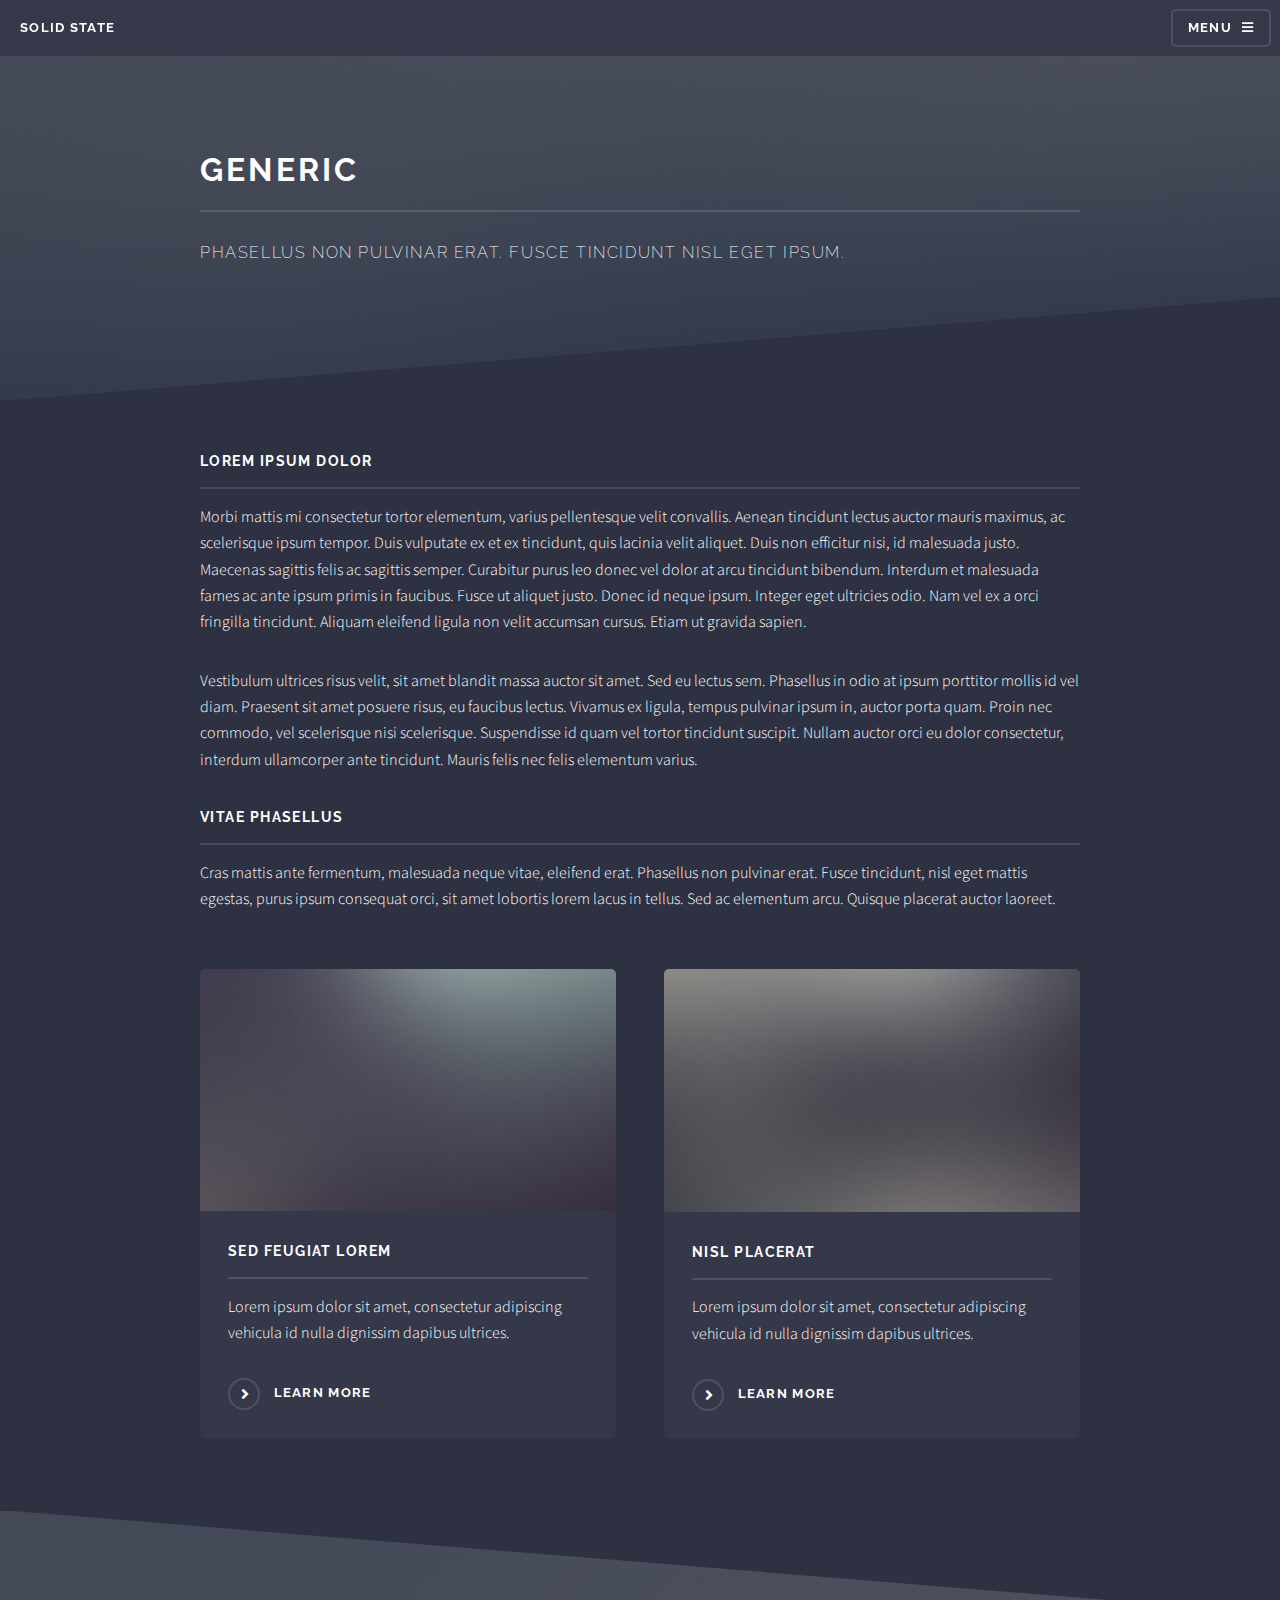
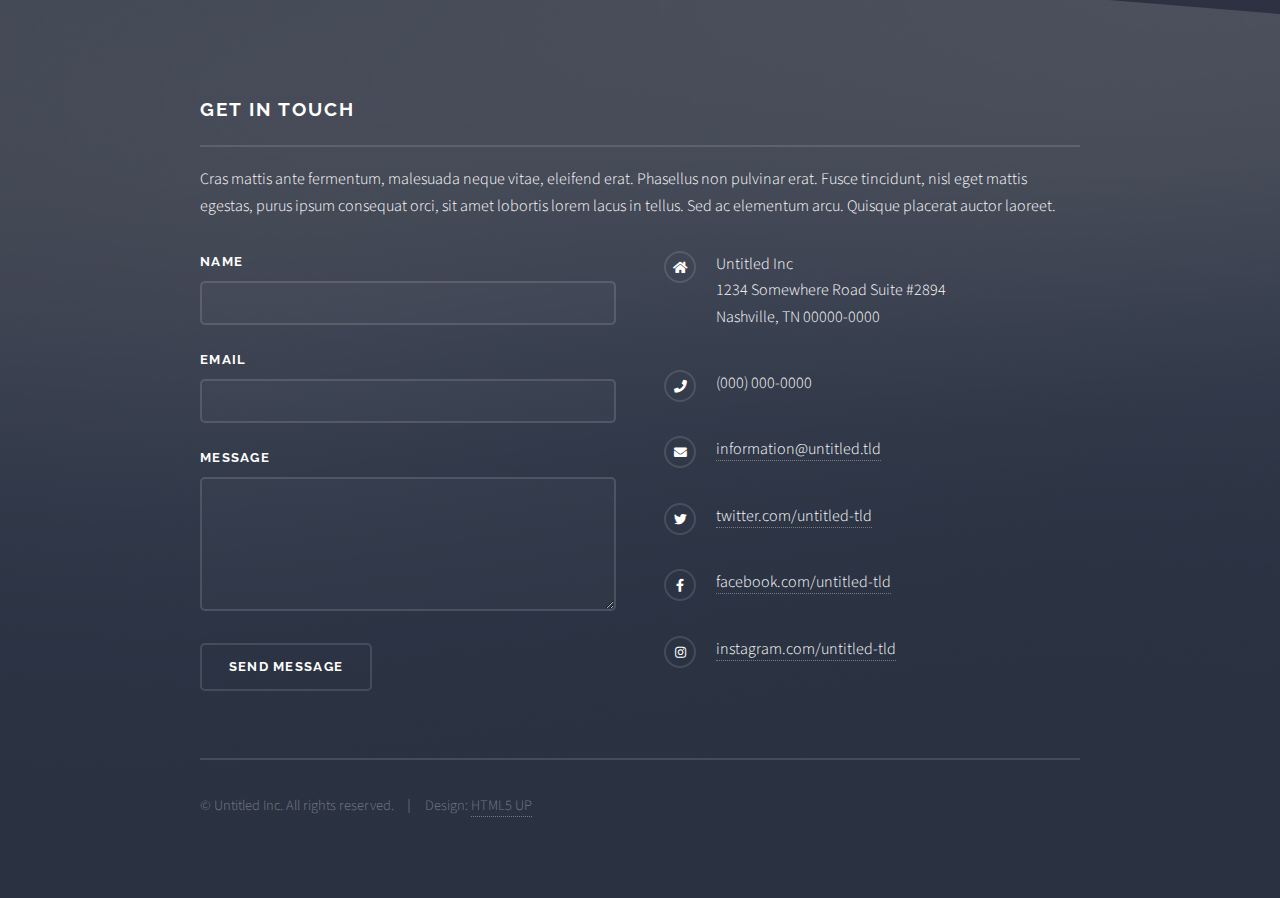
<file: generic.html>
<!DOCTYPE HTML>
<!--
	Solid State by HTML5 UP
	html5up.net | @ajlkn
	Free for personal and commercial use under the CCA 3.0 license (html5up.net/license)
-->
<html>
	<head>
		<title>Generic - Solid State by HTML5 UP</title>
		<meta charset="utf-8" />
		<meta name="viewport" content="width=device-width, initial-scale=1, user-scalable=no" />
		<link rel="stylesheet" href="assets/css/main.css" />
		<noscript><link rel="stylesheet" href="assets/css/noscript.css" /></noscript>
	</head>
	<body class="is-preload">

		<!-- Page Wrapper -->
			<div id="page-wrapper">

				<!-- Header -->
					<header id="header">
						<h1><a href="index.html">Solid State</a></h1>
						<nav>
							<a href="#menu">Menu</a>
						</nav>
					</header>

				<!-- Menu -->
					<nav id="menu">
						<div class="inner">
							<h2>Menu</h2>
							<ul class="links">
								<li><a href="index.html">Home</a></li>
								<li><a href="generic.html">Generic</a></li>
								<li><a href="elements.html">Elements</a></li>
								<li><a href="#">Log In</a></li>
								<li><a href="#">Sign Up</a></li>
							</ul>
							<a href="#" class="close">Close</a>
						</div>
					</nav>

				<!-- Wrapper -->
					<section id="wrapper">
						<header>
							<div class="inner">
								<h2>Generic</h2>
								<p>Phasellus non pulvinar erat. Fusce tincidunt nisl eget ipsum.</p>
							</div>
						</header>

						<!-- Content -->
							<div class="wrapper">
								<div class="inner">

									<h3 class="major">Lorem ipsum dolor</h3>
									<p>Morbi mattis mi consectetur tortor elementum, varius pellentesque velit convallis. Aenean tincidunt lectus auctor mauris maximus, ac scelerisque ipsum tempor. Duis vulputate ex et ex tincidunt, quis lacinia velit aliquet. Duis non efficitur nisi, id malesuada justo. Maecenas sagittis felis ac sagittis semper. Curabitur purus leo donec vel dolor at arcu tincidunt bibendum. Interdum et malesuada fames ac ante ipsum primis in faucibus. Fusce ut aliquet justo. Donec id neque ipsum. Integer eget ultricies odio. Nam vel ex a orci fringilla tincidunt. Aliquam eleifend ligula non velit accumsan cursus. Etiam ut gravida sapien.</p>

									<p>Vestibulum ultrices risus velit, sit amet blandit massa auctor sit amet. Sed eu lectus sem. Phasellus in odio at ipsum porttitor mollis id vel diam. Praesent sit amet posuere risus, eu faucibus lectus. Vivamus ex ligula, tempus pulvinar ipsum in, auctor porta quam. Proin nec commodo, vel scelerisque nisi scelerisque. Suspendisse id quam vel tortor tincidunt suscipit. Nullam auctor orci eu dolor consectetur, interdum ullamcorper ante tincidunt. Mauris felis nec felis elementum varius.</p>

									<h3 class="major">Vitae phasellus</h3>
									<p>Cras mattis ante fermentum, malesuada neque vitae, eleifend erat. Phasellus non pulvinar erat. Fusce tincidunt, nisl eget mattis egestas, purus ipsum consequat orci, sit amet lobortis lorem lacus in tellus. Sed ac elementum arcu. Quisque placerat auctor laoreet.</p>

									<section class="features">
										<article>
											<a href="#" class="image"><img src="images/pic04.jpg" alt="" /></a>
											<h3 class="major">Sed feugiat lorem</h3>
											<p>Lorem ipsum dolor sit amet, consectetur adipiscing vehicula id nulla dignissim dapibus ultrices.</p>
											<a href="#" class="special">Learn more</a>
										</article>
										<article>
											<a href="#" class="image"><img src="images/pic05.jpg" alt="" /></a>
											<h3 class="major">Nisl placerat</h3>
											<p>Lorem ipsum dolor sit amet, consectetur adipiscing vehicula id nulla dignissim dapibus ultrices.</p>
											<a href="#" class="special">Learn more</a>
										</article>
									</section>

								</div>
							</div>

					</section>

				<!-- Footer -->
					<section id="footer">
						<div class="inner">
							<h2 class="major">Get in touch</h2>
							<p>Cras mattis ante fermentum, malesuada neque vitae, eleifend erat. Phasellus non pulvinar erat. Fusce tincidunt, nisl eget mattis egestas, purus ipsum consequat orci, sit amet lobortis lorem lacus in tellus. Sed ac elementum arcu. Quisque placerat auctor laoreet.</p>
							<form method="post" action="#">
								<div class="fields">
									<div class="field">
										<label for="name">Name</label>
										<input type="text" name="name" id="name" />
									</div>
									<div class="field">
										<label for="email">Email</label>
										<input type="email" name="email" id="email" />
									</div>
									<div class="field">
										<label for="message">Message</label>
										<textarea name="message" id="message" rows="4"></textarea>
									</div>
								</div>
								<ul class="actions">
									<li><input type="submit" value="Send Message" /></li>
								</ul>
							</form>
							<ul class="contact">
								<li class="icon solid fa-home">
									Untitled Inc<br />
									1234 Somewhere Road Suite #2894<br />
									Nashville, TN 00000-0000
								</li>
								<li class="icon solid fa-phone">(000) 000-0000</li>
								<li class="icon solid fa-envelope"><a href="#">information@untitled.tld</a></li>
								<li class="icon brands fa-twitter"><a href="#">twitter.com/untitled-tld</a></li>
								<li class="icon brands fa-facebook-f"><a href="#">facebook.com/untitled-tld</a></li>
								<li class="icon brands fa-instagram"><a href="#">instagram.com/untitled-tld</a></li>
							</ul>
							<ul class="copyright">
								<li>&copy; Untitled Inc. All rights reserved.</li><li>Design: <a href="http://html5up.net">HTML5 UP</a></li>
							</ul>
						</div>
					</section>

			</div>

		<!-- Scripts -->
			<script src="assets/js/jquery.min.js"></script>
			<script src="assets/js/jquery.scrollex.min.js"></script>
			<script src="assets/js/browser.min.js"></script>
			<script src="assets/js/breakpoints.min.js"></script>
			<script src="assets/js/util.js"></script>
			<script src="assets/js/main.js"></script>

	</body>
</html>
</file>
<file: assets/css/noscript.css>
/*
	Solid State by HTML5 UP
	html5up.net | @ajlkn
	Free for personal and commercial use under the CCA 3.0 license (html5up.net/license)
*/

/* Banner */

	body.is-preload #banner .logo {
		-moz-transform: none;
		-webkit-transform: none;
		-ms-transform: none;
		transform: none;
		opacity: 1;
	}

	body.is-preload #banner h2 {
		opacity: 1;
		-moz-transform: none;
		-webkit-transform: none;
		-ms-transform: none;
		transform: none;
		-moz-filter: none;
		-webkit-filter: none;
		-ms-filter: none;
		filter: none;
	}

	body.is-preload #banner p {
		opacity: 01;
		-moz-transform: none;
		-webkit-transform: none;
		-ms-transform: none;
		transform: none;
		-moz-filter: none;
		-webkit-filter: none;
		-ms-filter: none;
		filter: none;
	}
</file>
<file: assets/css/main.css>
@import url(fontawesome-all.min.css);
@import url("https://fonts.googleapis.com/css?family=Raleway:200,700|Source+Sans+Pro:300,600,300italic,600italic");

html, body, div, span, applet, object,
iframe, h1, h2, h3, h4, h5, h6, p, blockquote,
pre, a, abbr, acronym, address, big, cite,
code, del, dfn, em, img, ins, kbd, q, s, samp,
small, strike, strong, sub, sup, tt, var, b,
u, i, center, dl, dt, dd, ol, ul, li, fieldset,
form, label, legend, table, caption, tbody,
tfoot, thead, tr, th, td, article, aside,
canvas, details, embed, figure, figcaption,
footer, header, hgroup, menu, nav, output, ruby,
section, summary, time, mark, audio, video {
	margin: 0;
	padding: 0;
	border: 0;
	font-size: 100%;
	font: inherit;
	vertical-align: baseline;
	scroll-behavior: smooth;}

article, aside, details, figcaption, figure,
footer, header, hgroup, menu, nav, section {
	display: block;}

body {
	line-height: 1;
}

ol, ul {
	list-style: none;
}

.demo-links {
	display: flex;
    gap: 15px;
    justify-content: left;
}

.demo-links a.special {
    display: inline-block;
}

.demo-links div {
    margin-bottom: 0;
	padding-bottom: 0;
}

blockquote, q {
	quotes: none;
}

	blockquote:before, blockquote:after, q:before, q:after {
		content: '';
		content: none;
	}

table {
	border-collapse: collapse;
	border-spacing: 0;
}

body {
	-webkit-text-size-adjust: none;
}

mark {
	background-color: transparent;
	color: inherit;
}

input::-moz-focus-inner {
	border: 0;
	padding: 0;
}

input, select, textarea {
	-moz-appearance: none;
	-webkit-appearance: none;
	-ms-appearance: none;
	appearance: none;
}

/* Basic */

	@-ms-viewport {
		width: device-width;
	}

	body {
		-ms-overflow-style: scrollbar;
	}

	@media screen and (max-width: 480px) {

		html, body {
			min-width: 320px;
		}

	}

	html {
		box-sizing: border-box;
	}

	*, *:before, *:after {
		box-sizing: inherit;
	}

	body {
		background-color: #2e3141;
		background-image: linear-gradient(to top, rgba(46, 49, 65, 0.8), rgba(46, 49, 65, 0.8)), url("../../images/bg.jpg");
		background-size: auto,
 cover;
		background-attachment: fixed,
 fixed;
		background-position: center,
 center;
	}

		body.is-preload *, body.is-preload *:before, body.is-preload *:after {
			-moz-animation: none !important;
			-webkit-animation: none !important;
			-ms-animation: none !important;
			animation: none !important;
			-moz-transition: none !important;
			-webkit-transition: none !important;
			-ms-transition: none !important;
			transition: none !important;
		}

/* Type */

	body, input, select, textarea {
		color: #ffffff;
		font-family: "Source Sans Pro", Helvetica, sans-serif;
		font-size: 16.5pt;
		font-weight: 300;
		line-height: 1.65;
	}

		@media screen and (max-width: 1680px) {

			body, input, select, textarea {
				font-size: 13pt;
			}

		}

		@media screen and (max-width: 1280px) {

			body, input, select, textarea {
				font-size: 12pt;
			}

		}

		@media screen and (max-width: 980px) {

			body, input, select, textarea {
				font-size: 12pt;
			}

		}

		@media screen and (max-width: 736px) {

			body, input, select, textarea {
				font-size: 12pt;
			}

		}

		@media screen and (max-width: 480px) {

			body, input, select, textarea {
				font-size: 12pt;
			}

		}

	a {
		-moz-transition: color 0.2s ease-in-out, border-bottom-color 0.2s ease-in-out;
		-webkit-transition: color 0.2s ease-in-out, border-bottom-color 0.2s ease-in-out;
		-ms-transition: color 0.2s ease-in-out, border-bottom-color 0.2s ease-in-out;
		transition: color 0.2s ease-in-out, border-bottom-color 0.2s ease-in-out;
		border-bottom: dotted 1px rgba(255, 255, 255, 0.35);
		color: #ffffff;
		text-decoration: none;
	}

		a:hover {
			border-bottom-color: transparent;
			color: #ffffff !important;
		}

		a.special:not(.button) {
			text-decoration: none;
			border-bottom: 0;
			display: block;
			font-family: Raleway, Helvetica, sans-serif;
			font-size: 0.8em;
			font-weight: 700;
			letter-spacing: 0.1em;
			margin: 0 0 2em 0;
			text-transform: uppercase;
		}

			a.special:not(.button):before {
				-moz-osx-font-smoothing: grayscale;
				-webkit-font-smoothing: antialiased;
				display: inline-block;
				font-style: normal;
				font-variant: normal;
				text-rendering: auto;
				line-height: 1;
				text-transform: none !important;
				font-family: 'Font Awesome 5 Free';
				font-weight: 900;
			}

			a.special:not(.button):before {
				-moz-transition: background-color 0.2s ease-in-out;
				-webkit-transition: background-color 0.2s ease-in-out;
				-ms-transition: background-color 0.2s ease-in-out;
				transition: background-color 0.2s ease-in-out;
				border-radius: 100%;
				border: solid 2px rgba(255, 255, 255, 0.125);
				content: '\f105';
				display: inline-block;
				font-size: 1.25em;
				height: 2em;
				line-height: 1.75em;
				margin-right: 0.85em;
				text-align: center;
				text-indent: 0.15em;
				vertical-align: middle;
				width: 2em;
			}

			a.special:not(.button):hover:before {
				background-color: rgba(255, 255, 255, 0.025);
			}

			a.special:not(.button):active:before {
				background-color: rgba(255, 255, 255, 0.075);
			}

	strong, b {
		color: #ffffff;
		font-weight: 600;
	}

	em, i {
		font-style: italic;
	}

	p {
		margin: 0 0 2em 0;
	}

	h1, h2, h3, h4, h5, h6 {
		color: #ffffff;
		font-family: Raleway, Helvetica, sans-serif;
		font-weight: 700;
		letter-spacing: 0.1em;
		margin: 0 0 1em 0;
		text-transform: uppercase;
	}

		h1 a, h2 a, h3 a, h4 a, h5 a, h6 a {
			color: inherit;
			text-decoration: none;
			border-bottom: 0;
		}

		h1 span, h2 span, h3 span, h4 span, h5 span, h6 span {
			font-weight: 200;
		}

		h1.major, h2.major, h3.major, h4.major, h5.major, h6.major {
			padding-bottom: 1em;
			border-bottom: solid 2px rgba(255, 255, 255, 0.125);
		}

	h2 {
		font-size: 1.2em;
	}

	h3 {
		font-size: 0.9em;
	}

	h4 {
		font-size: 0.7em;
	}

	h5 {
		font-size: 0.7em;
	}

	h6 {
		font-size: 0.7em;
	}

	@media screen and (max-width: 736px) {

		h2 {
			font-size: 1em;
		}

		h3 {
			font-size: 0.8em;
		}

	}

	sub {
		font-size: 0.8em;
		position: relative;
		top: 0.5em;
	}

	sup {
		font-size: 0.8em;
		position: relative;
		top: -0.5em;
	}

	blockquote {
		border-left: solid 4px rgba(255, 255, 255, 0.125);
		font-style: italic;
		margin: 0 0 2em 0;
		padding: 0.5em 0 0.5em 2em;
	}

	code {
		background: rgba(255, 255, 255, 0.025);
		border-radius: 5px;
		border: solid 2px rgba(255, 255, 255, 0.125);
		font-family: "Courier New", monospace;
		font-size: 0.9em;
		margin: 0 0.25em;
		padding: 0.25em 0.65em;
	}

	pre {
		-webkit-overflow-scrolling: touch;
		font-family: "Courier New", monospace;
		font-size: 0.9em;
		margin: 0 0 2em 0;
	}

		pre code {
			display: block;
			line-height: 1.75em;
			padding: 1em 1.5em;
			overflow-x: auto;
		}

	hr {
		border: 0;
		border-bottom: solid 2px rgba(255, 255, 255, 0.125);
		margin: 2.5em 0;
	}

		hr.major {
			margin: 4em 0;
		}

	.align-left {
		text-align: left;
	}

	.align-center {
		text-align: center;
	}

	.align-right {
		text-align: right;
	}

/* Row */

	.row {
		display: flex;
		flex-wrap: wrap;
		box-sizing: border-box;
		align-items: stretch;
	}

		.row > * {
			box-sizing: border-box;
		}

		.row.gtr-uniform > * > :last-child {
			margin-bottom: 0;
		}

		.row.aln-left {
			justify-content: flex-start;
		}

		.row.aln-center {
			justify-content: center;
		}

		.row.aln-right {
			justify-content: flex-end;
		}

		.row.aln-top {
			align-items: flex-start;
		}

		.row.aln-middle {
			align-items: center;
		}

		.row.aln-bottom {
			align-items: flex-end;
		}

		.row > .imp {
			order: -1;
		}

		.row > .col-1 {
			width: 8.33333%;
		}

		.row > .off-1 {
			margin-left: 8.33333%;
		}

		.row > .col-2 {
			width: 16.66667%;
		}

		.row > .off-2 {
			margin-left: 16.66667%;
		}

		.row > .col-3 {
			width: 25%;
		}

		.row > .off-3 {
			margin-left: 25%;
		}

		.row > .col-4 {
			width: 33.33333%;
		}

		.row > .off-4 {
			margin-left: 33.33333%;
		}

		.row > .col-5 {
			width: 41.66667%;
		}

		.row > .off-5 {
			margin-left: 41.66667%;
		}

		.row > .col-6 {
			width: 50%;
		}

		.row > .off-6 {
			margin-left: 50%;
		}

		.row > .col-7 {
			width: 58.33333%;
		}

		.row > .off-7 {
			margin-left: 58.33333%;
		}

		.row > .col-8 {
			width: 66.66667%;
		}

		.row > .off-8 {
			margin-left: 66.66667%;
		}

		.row > .col-9 {
			width: 75%;
		}

		.row > .off-9 {
			margin-left: 75%;
		}

		.row > .col-10 {
			width: 83.33333%;
		}

		.row > .off-10 {
			margin-left: 83.33333%;
		}

		.row > .col-11 {
			width: 91.66667%;
		}

		.row > .off-11 {
			margin-left: 91.66667%;
		}

		.row > .col-12 {
			width: 100%;
		}

		.row > .off-12 {
			margin-left: 100%;
		}

		.row.gtr-0 {
			margin-top: 0;
			margin-left: 0em;
		}

			.row.gtr-0 > * {
				padding: 0 0 0 0em;
			}

			.row.gtr-0.gtr-uniform {
				margin-top: 0em;
			}

				.row.gtr-0.gtr-uniform > * {
					padding-top: 0em;
				}

		.row.gtr-25 {
			margin-top: 0;
			margin-left: -0.4375em;
		}

			.row.gtr-25 > * {
				padding: 0 0 0 0.4375em;
			}

			.row.gtr-25.gtr-uniform {
				margin-top: -0.4375em;
			}

				.row.gtr-25.gtr-uniform > * {
					padding-top: 0.4375em;
				}

		.row.gtr-50 {
			margin-top: 0;
			margin-left: -0.875em;
		}

			.row.gtr-50 > * {
				padding: 0 0 0 0.875em;
			}

			.row.gtr-50.gtr-uniform {
				margin-top: -0.875em;
			}

				.row.gtr-50.gtr-uniform > * {
					padding-top: 0.875em;
				}

		.row {
			margin-top: 0;
			margin-left: -1.75em;
		}

			.row > * {
				padding: 0 0 0 1.75em;
			}

			.row.gtr-uniform {
				margin-top: -1.75em;
			}

				.row.gtr-uniform > * {
					padding-top: 1.75em;
				}

		.row.gtr-150 {
			margin-top: 0;
			margin-left: -2.625em;
		}

			.row.gtr-150 > * {
				padding: 0 0 0 2.625em;
			}

			.row.gtr-150.gtr-uniform {
				margin-top: -2.625em;
			}

				.row.gtr-150.gtr-uniform > * {
					padding-top: 2.625em;
				}

		.row.gtr-200 {
			margin-top: 0;
			margin-left: -3.5em;
		}

			.row.gtr-200 > * {
				padding: 0 0 0 3.5em;
			}

			.row.gtr-200.gtr-uniform {
				margin-top: -3.5em;
			}

				.row.gtr-200.gtr-uniform > * {
					padding-top: 3.5em;
				}

		@media screen and (max-width: 1680px) {

			.row {
				display: flex;
				flex-wrap: wrap;
				box-sizing: border-box;
				align-items: stretch;
			}

				.row > * {
					box-sizing: border-box;
				}

				.row.gtr-uniform > * > :last-child {
					margin-bottom: 0;
				}

				.row.aln-left {
					justify-content: flex-start;
				}

				.row.aln-center {
					justify-content: center;
				}

				.row.aln-right {
					justify-content: flex-end;
				}

				.row.aln-top {
					align-items: flex-start;
				}

				.row.aln-middle {
					align-items: center;
				}

				.row.aln-bottom {
					align-items: flex-end;
				}

				.row > .imp-xlarge {
					order: -1;
				}

				.row > .col-1-xlarge {
					width: 8.33333%;
				}

				.row > .off-1-xlarge {
					margin-left: 8.33333%;
				}

				.row > .col-2-xlarge {
					width: 16.66667%;
				}

				.row > .off-2-xlarge {
					margin-left: 16.66667%;
				}

				.row > .col-3-xlarge {
					width: 25%;
				}

				.row > .off-3-xlarge {
					margin-left: 25%;
				}

				.row > .col-4-xlarge {
					width: 33.33333%;
				}

				.row > .off-4-xlarge {
					margin-left: 33.33333%;
				}

				.row > .col-5-xlarge {
					width: 41.66667%;
				}

				.row > .off-5-xlarge {
					margin-left: 41.66667%;
				}

				.row > .col-6-xlarge {
					width: 50%;
				}

				.row > .off-6-xlarge {
					margin-left: 50%;
				}

				.row > .col-7-xlarge {
					width: 58.33333%;
				}

				.row > .off-7-xlarge {
					margin-left: 58.33333%;
				}

				.row > .col-8-xlarge {
					width: 66.66667%;
				}

				.row > .off-8-xlarge {
					margin-left: 66.66667%;
				}

				.row > .col-9-xlarge {
					width: 75%;
				}

				.row > .off-9-xlarge {
					margin-left: 75%;
				}

				.row > .col-10-xlarge {
					width: 83.33333%;
				}

				.row > .off-10-xlarge {
					margin-left: 83.33333%;
				}

				.row > .col-11-xlarge {
					width: 91.66667%;
				}

				.row > .off-11-xlarge {
					margin-left: 91.66667%;
				}

				.row > .col-12-xlarge {
					width: 100%;
				}

				.row > .off-12-xlarge {
					margin-left: 100%;
				}

				.row.gtr-0 {
					margin-top: 0;
					margin-left: 0em;
				}

					.row.gtr-0 > * {
						padding: 0 0 0 0em;
					}

					.row.gtr-0.gtr-uniform {
						margin-top: 0em;
					}

						.row.gtr-0.gtr-uniform > * {
							padding-top: 0em;
						}

				.row.gtr-25 {
					margin-top: 0;
					margin-left: -0.4375em;
				}

					.row.gtr-25 > * {
						padding: 0 0 0 0.4375em;
					}

					.row.gtr-25.gtr-uniform {
						margin-top: -0.4375em;
					}

						.row.gtr-25.gtr-uniform > * {
							padding-top: 0.4375em;
						}

				.row.gtr-50 {
					margin-top: 0;
					margin-left: -0.875em;
				}

					.row.gtr-50 > * {
						padding: 0 0 0 0.875em;
					}

					.row.gtr-50.gtr-uniform {
						margin-top: -0.875em;
					}

						.row.gtr-50.gtr-uniform > * {
							padding-top: 0.875em;
						}

				.row {
					margin-top: 0;
					margin-left: -1.75em;
				}

					.row > * {
						padding: 0 0 0 1.75em;
					}

					.row.gtr-uniform {
						margin-top: -1.75em;
					}

						.row.gtr-uniform > * {
							padding-top: 1.75em;
						}

				.row.gtr-150 {
					margin-top: 0;
					margin-left: -2.625em;
				}

					.row.gtr-150 > * {
						padding: 0 0 0 2.625em;
					}

					.row.gtr-150.gtr-uniform {
						margin-top: -2.625em;
					}

						.row.gtr-150.gtr-uniform > * {
							padding-top: 2.625em;
						}

				.row.gtr-200 {
					margin-top: 0;
					margin-left: -3.5em;
				}

					.row.gtr-200 > * {
						padding: 0 0 0 3.5em;
					}

					.row.gtr-200.gtr-uniform {
						margin-top: -3.5em;
					}

						.row.gtr-200.gtr-uniform > * {
							padding-top: 3.5em;
						}

		}

		@media screen and (max-width: 1280px) {

			.row {
				display: flex;
				flex-wrap: wrap;
				box-sizing: border-box;
				align-items: stretch;
			}

				.row > * {
					box-sizing: border-box;
				}

				.row.gtr-uniform > * > :last-child {
					margin-bottom: 0;
				}

				.row.aln-left {
					justify-content: flex-start;
				}

				.row.aln-center {
					justify-content: center;
				}

				.row.aln-right {
					justify-content: flex-end;
				}

				.row.aln-top {
					align-items: flex-start;
				}

				.row.aln-middle {
					align-items: center;
				}

				.row.aln-bottom {
					align-items: flex-end;
				}

				.row > .imp-large {
					order: -1;
				}

				.row > .col-1-large {
					width: 8.33333%;
				}

				.row > .off-1-large {
					margin-left: 8.33333%;
				}

				.row > .col-2-large {
					width: 16.66667%;
				}

				.row > .off-2-large {
					margin-left: 16.66667%;
				}

				.row > .col-3-large {
					width: 25%;
				}

				.row > .off-3-large {
					margin-left: 25%;
				}

				.row > .col-4-large {
					width: 33.33333%;
				}

				.row > .off-4-large {
					margin-left: 33.33333%;
				}

				.row > .col-5-large {
					width: 41.66667%;
				}

				.row > .off-5-large {
					margin-left: 41.66667%;
				}

				.row > .col-6-large {
					width: 50%;
				}

				.row > .off-6-large {
					margin-left: 50%;
				}

				.row > .col-7-large {
					width: 58.33333%;
				}

				.row > .off-7-large {
					margin-left: 58.33333%;
				}

				.row > .col-8-large {
					width: 66.66667%;
				}

				.row > .off-8-large {
					margin-left: 66.66667%;
				}

				.row > .col-9-large {
					width: 75%;
				}

				.row > .off-9-large {
					margin-left: 75%;
				}

				.row > .col-10-large {
					width: 83.33333%;
				}

				.row > .off-10-large {
					margin-left: 83.33333%;
				}

				.row > .col-11-large {
					width: 91.66667%;
				}

				.row > .off-11-large {
					margin-left: 91.66667%;
				}

				.row > .col-12-large {
					width: 100%;
				}

				.row > .off-12-large {
					margin-left: 100%;
				}

				.row.gtr-0 {
					margin-top: 0;
					margin-left: 0em;
				}

					.row.gtr-0 > * {
						padding: 0 0 0 0em;
					}

					.row.gtr-0.gtr-uniform {
						margin-top: 0em;
					}

						.row.gtr-0.gtr-uniform > * {
							padding-top: 0em;
						}

				.row.gtr-25 {
					margin-top: 0;
					margin-left: -0.4375em;
				}

					.row.gtr-25 > * {
						padding: 0 0 0 0.4375em;
					}

					.row.gtr-25.gtr-uniform {
						margin-top: -0.4375em;
					}

						.row.gtr-25.gtr-uniform > * {
							padding-top: 0.4375em;
						}

				.row.gtr-50 {
					margin-top: 0;
					margin-left: -0.875em;
				}

					.row.gtr-50 > * {
						padding: 0 0 0 0.875em;
					}

					.row.gtr-50.gtr-uniform {
						margin-top: -0.875em;
					}

						.row.gtr-50.gtr-uniform > * {
							padding-top: 0.875em;
						}

				.row {
					margin-top: 0;
					margin-left: -1.75em;
				}

					.row > * {
						padding: 0 0 0 1.75em;
					}

					.row.gtr-uniform {
						margin-top: -1.75em;
					}

						.row.gtr-uniform > * {
							padding-top: 1.75em;
						}

				.row.gtr-150 {
					margin-top: 0;
					margin-left: -2.625em;
				}

					.row.gtr-150 > * {
						padding: 0 0 0 2.625em;
					}

					.row.gtr-150.gtr-uniform {
						margin-top: -2.625em;
					}

						.row.gtr-150.gtr-uniform > * {
							padding-top: 2.625em;
						}

				.row.gtr-200 {
					margin-top: 0;
					margin-left: -3.5em;
				}

					.row.gtr-200 > * {
						padding: 0 0 0 3.5em;
					}

					.row.gtr-200.gtr-uniform {
						margin-top: -3.5em;
					}

						.row.gtr-200.gtr-uniform > * {
							padding-top: 3.5em;
						}

		}

		@media screen and (max-width: 980px) {

			.row {
				display: flex;
				flex-wrap: wrap;
				box-sizing: border-box;
				align-items: stretch;
			}

				.row > * {
					box-sizing: border-box;
				}

				.row.gtr-uniform > * > :last-child {
					margin-bottom: 0;
				}

				.row.aln-left {
					justify-content: flex-start;
				}

				.row.aln-center {
					justify-content: center;
				}

				.row.aln-right {
					justify-content: flex-end;
				}

				.row.aln-top {
					align-items: flex-start;
				}

				.row.aln-middle {
					align-items: center;
				}

				.row.aln-bottom {
					align-items: flex-end;
				}

				.row > .imp-medium {
					order: -1;
				}

				.row > .col-1-medium {
					width: 8.33333%;
				}

				.row > .off-1-medium {
					margin-left: 8.33333%;
				}

				.row > .col-2-medium {
					width: 16.66667%;
				}

				.row > .off-2-medium {
					margin-left: 16.66667%;
				}

				.row > .col-3-medium {
					width: 25%;
				}

				.row > .off-3-medium {
					margin-left: 25%;
				}

				.row > .col-4-medium {
					width: 33.33333%;
				}

				.row > .off-4-medium {
					margin-left: 33.33333%;
				}

				.row > .col-5-medium {
					width: 41.66667%;
				}

				.row > .off-5-medium {
					margin-left: 41.66667%;
				}

				.row > .col-6-medium {
					width: 50%;
				}

				.row > .off-6-medium {
					margin-left: 50%;
				}

				.row > .col-7-medium {
					width: 58.33333%;
				}

				.row > .off-7-medium {
					margin-left: 58.33333%;
				}

				.row > .col-8-medium {
					width: 66.66667%;
				}

				.row > .off-8-medium {
					margin-left: 66.66667%;
				}

				.row > .col-9-medium {
					width: 75%;
				}

				.row > .off-9-medium {
					margin-left: 75%;
				}

				.row > .col-10-medium {
					width: 83.33333%;
				}

				.row > .off-10-medium {
					margin-left: 83.33333%;
				}

				.row > .col-11-medium {
					width: 91.66667%;
				}

				.row > .off-11-medium {
					margin-left: 91.66667%;
				}

				.row > .col-12-medium {
					width: 100%;
				}

				.row > .off-12-medium {
					margin-left: 100%;
				}

				.row.gtr-0 {
					margin-top: 0;
					margin-left: 0em;
				}

					.row.gtr-0 > * {
						padding: 0 0 0 0em;
					}

					.row.gtr-0.gtr-uniform {
						margin-top: 0em;
					}

						.row.gtr-0.gtr-uniform > * {
							padding-top: 0em;
						}

				.row.gtr-25 {
					margin-top: 0;
					margin-left: -0.4375em;
				}

					.row.gtr-25 > * {
						padding: 0 0 0 0.4375em;
					}

					.row.gtr-25.gtr-uniform {
						margin-top: -0.4375em;
					}

						.row.gtr-25.gtr-uniform > * {
							padding-top: 0.4375em;
						}

				.row.gtr-50 {
					margin-top: 0;
					margin-left: -0.875em;
				}

					.row.gtr-50 > * {
						padding: 0 0 0 0.875em;
					}

					.row.gtr-50.gtr-uniform {
						margin-top: -0.875em;
					}

						.row.gtr-50.gtr-uniform > * {
							padding-top: 0.875em;
						}

				.row {
					margin-top: 0;
					margin-left: -1.75em;
				}

					.row > * {
						padding: 0 0 0 1.75em;
					}

					.row.gtr-uniform {
						margin-top: -1.75em;
					}

						.row.gtr-uniform > * {
							padding-top: 1.75em;
						}

				.row.gtr-150 {
					margin-top: 0;
					margin-left: -2.625em;
				}

					.row.gtr-150 > * {
						padding: 0 0 0 2.625em;
					}

					.row.gtr-150.gtr-uniform {
						margin-top: -2.625em;
					}

						.row.gtr-150.gtr-uniform > * {
							padding-top: 2.625em;
						}

				.row.gtr-200 {
					margin-top: 0;
					margin-left: -3.5em;
				}

					.row.gtr-200 > * {
						padding: 0 0 0 3.5em;
					}

					.row.gtr-200.gtr-uniform {
						margin-top: -3.5em;
					}

						.row.gtr-200.gtr-uniform > * {
							padding-top: 3.5em;
						}

		}

		@media screen and (max-width: 736px) {

			.row {
				display: flex;
				flex-wrap: wrap;
				box-sizing: border-box;
				align-items: stretch;
			}

				.row > * {
					box-sizing: border-box;
				}

				.row.gtr-uniform > * > :last-child {
					margin-bottom: 0;
				}

				.row.aln-left {
					justify-content: flex-start;
				}

				.row.aln-center {
					justify-content: center;
				}

				.row.aln-right {
					justify-content: flex-end;
				}

				.row.aln-top {
					align-items: flex-start;
				}

				.row.aln-middle {
					align-items: center;
				}

				.row.aln-bottom {
					align-items: flex-end;
				}

				.row > .imp-small {
					order: -1;
				}

				.row > .col-1-small {
					width: 8.33333%;
				}

				.row > .off-1-small {
					margin-left: 8.33333%;
				}

				.row > .col-2-small {
					width: 16.66667%;
				}

				.row > .off-2-small {
					margin-left: 16.66667%;
				}

				.row > .col-3-small {
					width: 25%;
				}

				.row > .off-3-small {
					margin-left: 25%;
				}

				.row > .col-4-small {
					width: 33.33333%;
				}

				.row > .off-4-small {
					margin-left: 33.33333%;
				}

				.row > .col-5-small {
					width: 41.66667%;
				}

				.row > .off-5-small {
					margin-left: 41.66667%;
				}

				.row > .col-6-small {
					width: 50%;
				}

				.row > .off-6-small {
					margin-left: 50%;
				}

				.row > .col-7-small {
					width: 58.33333%;
				}

				.row > .off-7-small {
					margin-left: 58.33333%;
				}

				.row > .col-8-small {
					width: 66.66667%;
				}

				.row > .off-8-small {
					margin-left: 66.66667%;
				}

				.row > .col-9-small {
					width: 75%;
				}

				.row > .off-9-small {
					margin-left: 75%;
				}

				.row > .col-10-small {
					width: 83.33333%;
				}

				.row > .off-10-small {
					margin-left: 83.33333%;
				}

				.row > .col-11-small {
					width: 91.66667%;
				}

				.row > .off-11-small {
					margin-left: 91.66667%;
				}

				.row > .col-12-small {
					width: 100%;
				}

				.row > .off-12-small {
					margin-left: 100%;
				}

				.row.gtr-0 {
					margin-top: 0;
					margin-left: 0em;
				}

					.row.gtr-0 > * {
						padding: 0 0 0 0em;
					}

					.row.gtr-0.gtr-uniform {
						margin-top: 0em;
					}

						.row.gtr-0.gtr-uniform > * {
							padding-top: 0em;
						}

				.row.gtr-25 {
					margin-top: 0;
					margin-left: -0.3125em;
				}

					.row.gtr-25 > * {
						padding: 0 0 0 0.3125em;
					}

					.row.gtr-25.gtr-uniform {
						margin-top: -0.3125em;
					}

						.row.gtr-25.gtr-uniform > * {
							padding-top: 0.3125em;
						}

				.row.gtr-50 {
					margin-top: 0;
					margin-left: -0.625em;
				}

					.row.gtr-50 > * {
						padding: 0 0 0 0.625em;
					}

					.row.gtr-50.gtr-uniform {
						margin-top: -0.625em;
					}

						.row.gtr-50.gtr-uniform > * {
							padding-top: 0.625em;
						}

				.row {
					margin-top: 0;
					margin-left: -1.25em;
				}

					.row > * {
						padding: 0 0 0 1.25em;
					}

					.row.gtr-uniform {
						margin-top: -1.25em;
					}

						.row.gtr-uniform > * {
							padding-top: 1.25em;
						}

				.row.gtr-150 {
					margin-top: 0;
					margin-left: -1.875em;
				}

					.row.gtr-150 > * {
						padding: 0 0 0 1.875em;
					}

					.row.gtr-150.gtr-uniform {
						margin-top: -1.875em;
					}

						.row.gtr-150.gtr-uniform > * {
							padding-top: 1.875em;
						}

				.row.gtr-200 {
					margin-top: 0;
					margin-left: -2.5em;
				}

					.row.gtr-200 > * {
						padding: 0 0 0 2.5em;
					}

					.row.gtr-200.gtr-uniform {
						margin-top: -2.5em;
					}

						.row.gtr-200.gtr-uniform > * {
							padding-top: 2.5em;
						}

		}

		@media screen and (max-width: 480px) {

			.row {
				display: flex;
				flex-wrap: wrap;
				box-sizing: border-box;
				align-items: stretch;
			}

				.row > * {
					box-sizing: border-box;
				}

				.row.gtr-uniform > * > :last-child {
					margin-bottom: 0;
				}

				.row.aln-left {
					justify-content: flex-start;
				}

				.row.aln-center {
					justify-content: center;
				}

				.row.aln-right {
					justify-content: flex-end;
				}

				.row.aln-top {
					align-items: flex-start;
				}

				.row.aln-middle {
					align-items: center;
				}

				.row.aln-bottom {
					align-items: flex-end;
				}

				.row > .imp-xsmall {
					order: -1;
				}

				.row > .col-1-xsmall {
					width: 8.33333%;
				}

				.row > .off-1-xsmall {
					margin-left: 8.33333%;
				}

				.row > .col-2-xsmall {
					width: 16.66667%;
				}

				.row > .off-2-xsmall {
					margin-left: 16.66667%;
				}

				.row > .col-3-xsmall {
					width: 25%;
				}

				.row > .off-3-xsmall {
					margin-left: 25%;
				}

				.row > .col-4-xsmall {
					width: 33.33333%;
				}

				.row > .off-4-xsmall {
					margin-left: 33.33333%;
				}

				.row > .col-5-xsmall {
					width: 41.66667%;
				}

				.row > .off-5-xsmall {
					margin-left: 41.66667%;
				}

				.row > .col-6-xsmall {
					width: 50%;
				}

				.row > .off-6-xsmall {
					margin-left: 50%;
				}

				.row > .col-7-xsmall {
					width: 58.33333%;
				}

				.row > .off-7-xsmall {
					margin-left: 58.33333%;
				}

				.row > .col-8-xsmall {
					width: 66.66667%;
				}

				.row > .off-8-xsmall {
					margin-left: 66.66667%;
				}

				.row > .col-9-xsmall {
					width: 75%;
				}

				.row > .off-9-xsmall {
					margin-left: 75%;
				}

				.row > .col-10-xsmall {
					width: 83.33333%;
				}

				.row > .off-10-xsmall {
					margin-left: 83.33333%;
				}

				.row > .col-11-xsmall {
					width: 91.66667%;
				}

				.row > .off-11-xsmall {
					margin-left: 91.66667%;
				}

				.row > .col-12-xsmall {
					width: 100%;
				}

				.row > .off-12-xsmall {
					margin-left: 100%;
				}

				.row.gtr-0 {
					margin-top: 0;
					margin-left: 0em;
				}

					.row.gtr-0 > * {
						padding: 0 0 0 0em;
					}

					.row.gtr-0.gtr-uniform {
						margin-top: 0em;
					}

						.row.gtr-0.gtr-uniform > * {
							padding-top: 0em;
						}

				.row.gtr-25 {
					margin-top: 0;
					margin-left: -0.3125em;
				}

					.row.gtr-25 > * {
						padding: 0 0 0 0.3125em;
					}

					.row.gtr-25.gtr-uniform {
						margin-top: -0.3125em;
					}

						.row.gtr-25.gtr-uniform > * {
							padding-top: 0.3125em;
						}

				.row.gtr-50 {
					margin-top: 0;
					margin-left: -0.625em;
				}

					.row.gtr-50 > * {
						padding: 0 0 0 0.625em;
					}

					.row.gtr-50.gtr-uniform {
						margin-top: -0.625em;
					}

						.row.gtr-50.gtr-uniform > * {
							padding-top: 0.625em;
						}

				.row {
					margin-top: 0;
					margin-left: -1.25em;
				}

					.row > * {
						padding: 0 0 0 1.25em;
					}

					.row.gtr-uniform {
						margin-top: -1.25em;
					}

						.row.gtr-uniform > * {
							padding-top: 1.25em;
						}

				.row.gtr-150 {
					margin-top: 0;
					margin-left: -1.875em;
				}

					.row.gtr-150 > * {
						padding: 0 0 0 1.875em;
					}

					.row.gtr-150.gtr-uniform {
						margin-top: -1.875em;
					}

						.row.gtr-150.gtr-uniform > * {
							padding-top: 1.875em;
						}

				.row.gtr-200 {
					margin-top: 0;
					margin-left: -2.5em;
				}

					.row.gtr-200 > * {
						padding: 0 0 0 2.5em;
					}

					.row.gtr-200.gtr-uniform {
						margin-top: -2.5em;
					}

						.row.gtr-200.gtr-uniform > * {
							padding-top: 2.5em;
						}

		}

		@media screen and (max-width: 360px) {

			.row {
				display: flex;
				flex-wrap: wrap;
				box-sizing: border-box;
				align-items: stretch;
			}

				.row > * {
					box-sizing: border-box;
				}

				.row.gtr-uniform > * > :last-child {
					margin-bottom: 0;
				}

				.row.aln-left {
					justify-content: flex-start;
				}

				.row.aln-center {
					justify-content: center;
				}

				.row.aln-right {
					justify-content: flex-end;
				}

				.row.aln-top {
					align-items: flex-start;
				}

				.row.aln-middle {
					align-items: center;
				}

				.row.aln-bottom {
					align-items: flex-end;
				}

				.row > .imp-xxsmall {
					order: -1;
				}

				.row > .col-1-xxsmall {
					width: 8.33333%;
				}

				.row > .off-1-xxsmall {
					margin-left: 8.33333%;
				}

				.row > .col-2-xxsmall {
					width: 16.66667%;
				}

				.row > .off-2-xxsmall {
					margin-left: 16.66667%;
				}

				.row > .col-3-xxsmall {
					width: 25%;
				}

				.row > .off-3-xxsmall {
					margin-left: 25%;
				}

				.row > .col-4-xxsmall {
					width: 33.33333%;
				}

				.row > .off-4-xxsmall {
					margin-left: 33.33333%;
				}

				.row > .col-5-xxsmall {
					width: 41.66667%;
				}

				.row > .off-5-xxsmall {
					margin-left: 41.66667%;
				}

				.row > .col-6-xxsmall {
					width: 50%;
				}

				.row > .off-6-xxsmall {
					margin-left: 50%;
				}

				.row > .col-7-xxsmall {
					width: 58.33333%;
				}

				.row > .off-7-xxsmall {
					margin-left: 58.33333%;
				}

				.row > .col-8-xxsmall {
					width: 66.66667%;
				}

				.row > .off-8-xxsmall {
					margin-left: 66.66667%;
				}

				.row > .col-9-xxsmall {
					width: 75%;
				}

				.row > .off-9-xxsmall {
					margin-left: 75%;
				}

				.row > .col-10-xxsmall {
					width: 83.33333%;
				}

				.row > .off-10-xxsmall {
					margin-left: 83.33333%;
				}

				.row > .col-11-xxsmall {
					width: 91.66667%;
				}

				.row > .off-11-xxsmall {
					margin-left: 91.66667%;
				}

				.row > .col-12-xxsmall {
					width: 100%;
				}

				.row > .off-12-xxsmall {
					margin-left: 100%;
				}

				.row.gtr-0 {
					margin-top: 0;
					margin-left: 0em;
				}

					.row.gtr-0 > * {
						padding: 0 0 0 0em;
					}

					.row.gtr-0.gtr-uniform {
						margin-top: 0em;
					}

						.row.gtr-0.gtr-uniform > * {
							padding-top: 0em;
						}

				.row.gtr-25 {
					margin-top: 0;
					margin-left: -0.3125em;
				}

					.row.gtr-25 > * {
						padding: 0 0 0 0.3125em;
					}

					.row.gtr-25.gtr-uniform {
						margin-top: -0.3125em;
					}

						.row.gtr-25.gtr-uniform > * {
							padding-top: 0.3125em;
						}

				.row.gtr-50 {
					margin-top: 0;
					margin-left: -0.625em;
				}

					.row.gtr-50 > * {
						padding: 0 0 0 0.625em;
					}

					.row.gtr-50.gtr-uniform {
						margin-top: -0.625em;
					}

						.row.gtr-50.gtr-uniform > * {
							padding-top: 0.625em;
						}

				.row {
					margin-top: 0;
					margin-left: -1.25em;
				}

					.row > * {
						padding: 0 0 0 1.25em;
					}

					.row.gtr-uniform {
						margin-top: -1.25em;
					}

						.row.gtr-uniform > * {
							padding-top: 1.25em;
						}

				.row.gtr-150 {
					margin-top: 0;
					margin-left: -1.875em;
				}

					.row.gtr-150 > * {
						padding: 0 0 0 1.875em;
					}

					.row.gtr-150.gtr-uniform {
						margin-top: -1.875em;
					}

						.row.gtr-150.gtr-uniform > * {
							padding-top: 1.875em;
						}

				.row.gtr-200 {
					margin-top: 0;
					margin-left: -2.5em;
				}

					.row.gtr-200 > * {
						padding: 0 0 0 2.5em;
					}

					.row.gtr-200.gtr-uniform {
						margin-top: -2.5em;
					}

						.row.gtr-200.gtr-uniform > * {
							padding-top: 2.5em;
						}

		}

/* Section/Article */

	section.special, article.special {
		text-align: center;
	}

/* Form */

	form {
		margin: 0 0 2em 0;
	}

		form > :last-child {
			margin-bottom: 0;
		}

		form > .fields {
			display: -moz-flex;
			display: -webkit-flex;
			display: -ms-flex;
			display: flex;
			-moz-flex-wrap: wrap;
			-webkit-flex-wrap: wrap;
			-ms-flex-wrap: wrap;
			flex-wrap: wrap;
			width: calc(100% + 3em);
			margin: -1.5em 0 2em -1.5em;
		}

			form > .fields > .field {
				-moz-flex-grow: 0;
				-webkit-flex-grow: 0;
				-ms-flex-grow: 0;
				flex-grow: 0;
				-moz-flex-shrink: 0;
				-webkit-flex-shrink: 0;
				-ms-flex-shrink: 0;
				flex-shrink: 0;
				padding: 1.5em 0 0 1.5em;
				width: calc(100% - 1.5em);
			}

				form > .fields > .field.half {
					width: calc(50% - 0.75em);
				}

				form > .fields > .field.third {
					width: calc(100%/3 - 0.5em);
				}

				form > .fields > .field.quarter {
					width: calc(25% - 0.375em);
				}

		@media screen and (max-width: 480px) {

			form > .fields {
				width: calc(100% + 3em);
				margin: -1.5em 0 2em -1.5em;
			}

				form > .fields > .field {
					padding: 1.5em 0 0 1.5em;
					width: calc(100% - 1.5em);
				}

					form > .fields > .field.half {
						width: calc(100% - 1.5em);
					}

					form > .fields > .field.third {
						width: calc(100% - 1.5em);
					}

					form > .fields > .field.quarter {
						width: calc(100% - 1.5em);
					}

		}

	label {
		color: #ffffff;
		display: block;
		font-family: Raleway, Helvetica, sans-serif;
		font-size: 0.8em;
		font-weight: 700;
		letter-spacing: 0.1em;
		margin: 0 0 0.7em 0;
		text-transform: uppercase;
	}

	input[type="text"],
	input[type="password"],
	input[type="email"],
	input[type="tel"],
	select,
	textarea {
		-moz-appearance: none;
		-webkit-appearance: none;
		-ms-appearance: none;
		appearance: none;
		background: rgba(255, 255, 255, 0.025);
		border-radius: 5px;
		border: none;
		border: solid 2px rgba(255, 255, 255, 0.125);
		color: inherit;
		display: block;
		outline: 0;
		padding: 0 1em;
		text-decoration: none;
		width: 100%;
	}

		input[type="text"]:invalid,
		input[type="password"]:invalid,
		input[type="email"]:invalid,
		input[type="tel"]:invalid,
		select:invalid,
		textarea:invalid {
			box-shadow: none;
		}

		input[type="text"]:focus,
		input[type="password"]:focus,
		input[type="email"]:focus,
		input[type="tel"]:focus,
		select:focus,
		textarea:focus {
			border-color: #5b6ba6;
		}

	select {
		background-image: url("data:image/svg+xml;charset=utf8,%3Csvg xmlns='http://www.w3.org/2000/svg' width='40' height='40' preserveAspectRatio='none' viewBox='0 0 40 40'%3E%3Cpath d='M9.4,12.3l10.4,10.4l10.4-10.4c0.2-0.2,0.5-0.4,0.9-0.4c0.3,0,0.6,0.1,0.9,0.4l3.3,3.3c0.2,0.2,0.4,0.5,0.4,0.9 c0,0.4-0.1,0.6-0.4,0.9L20.7,31.9c-0.2,0.2-0.5,0.4-0.9,0.4c-0.3,0-0.6-0.1-0.9-0.4L4.3,17.3c-0.2-0.2-0.4-0.5-0.4-0.9 c0-0.4,0.1-0.6,0.4-0.9l3.3-3.3c0.2-0.2,0.5-0.4,0.9-0.4S9.1,12.1,9.4,12.3z' fill='rgba(255, 255, 255, 0.125)' /%3E%3C/svg%3E");
		background-size: 1.25rem;
		background-repeat: no-repeat;
		background-position: calc(100% - 1rem) center;
		height: 2.75em;
		padding-right: 2.75em;
		text-overflow: ellipsis;
	}

		select option {
			color: #ffffff;
			background: #2e3141;
		}

		select:focus::-ms-value {
			background-color: transparent;
		}

		select::-ms-expand {
			display: none;
		}

	input[type="text"],
	input[type="password"],
	input[type="email"],
	select {
		height: 2.75em;
	}

	textarea {
		padding: 0.75em 1em;
	}

	input[type="checkbox"],
	input[type="radio"] {
		-moz-appearance: none;
		-webkit-appearance: none;
		-ms-appearance: none;
		appearance: none;
		display: block;
		float: left;
		margin-right: -2em;
		opacity: 0;
		width: 1em;
		z-index: -1;
	}

		input[type="checkbox"] + label,
		input[type="radio"] + label {
			text-decoration: none;
			color: #ffffff;
			cursor: pointer;
			display: inline-block;
			font-size: 1em;
			font-family: "Source Sans Pro", Helvetica, sans-serif;
			text-transform: none;
			letter-spacing: 0;
			font-weight: 300;
			padding-left: 2.4em;
			padding-right: 0.75em;
			position: relative;
		}

			input[type="checkbox"] + label:before,
			input[type="radio"] + label:before {
				-moz-osx-font-smoothing: grayscale;
				-webkit-font-smoothing: antialiased;
				display: inline-block;
				font-style: normal;
				font-variant: normal;
				text-rendering: auto;
				line-height: 1;
				text-transform: none !important;
				font-family: 'Font Awesome 5 Free';
				font-weight: 900;
			}

			input[type="checkbox"] + label:before,
			input[type="radio"] + label:before {
				background: rgba(255, 255, 255, 0.025);
				border-radius: 5px;
				border: solid 2px rgba(255, 255, 255, 0.125);
				content: '';
				display: inline-block;
				font-size: 0.8em;
				height: 2.0625em;
				left: 0;
				line-height: 2.0625em;
				position: absolute;
				text-align: center;
				top: 0;
				width: 2.0625em;
			}

		input[type="checkbox"]:checked + label:before,
		input[type="radio"]:checked + label:before {
			background: #ffffff;
			border-color: #ffffff;
			content: '\f00c';
			color: #2e3141;
		}

		input[type="checkbox"]:focus + label:before,
		input[type="radio"]:focus + label:before {
			border-color: #4c5c96;
		}

	input[type="checkbox"] + label:before {
		border-radius: 5px;
	}

	input[type="radio"] + label:before {
		border-radius: 100%;
	}

	::-webkit-input-placeholder {
		color: rgba(255, 255, 255, 0.35) !important;
		opacity: 1.0;
	}

	:-moz-placeholder {
		color: rgba(255, 255, 255, 0.35) !important;
		opacity: 1.0;
	}

	::-moz-placeholder {
		color: rgba(255, 255, 255, 0.35) !important;
		opacity: 1.0;
	}

	:-ms-input-placeholder {
		color: rgba(255, 255, 255, 0.35) !important;
		opacity: 1.0;
	}

/* Box */

	.box {
		border-radius: 5px;
		border: solid 2px rgba(255, 255, 255, 0.125);
		margin-bottom: 2em;
		padding: 1.5em;
	}

		.box > :last-child,
		.box > :last-child > :last-child,
		.box > :last-child > :last-child > :last-child {
			margin-bottom: 0;
		}

		.box.alt {
			border: 0;
			border-radius: 0;
			padding: 0;
		}

/* Icon */

	.icon {
		text-decoration: none;
		border-bottom: none;
		position: relative;
	}

		.icon:before {
			-moz-osx-font-smoothing: grayscale;
			-webkit-font-smoothing: antialiased;
			display: inline-block;
			font-style: normal;
			font-variant: normal;
			text-rendering: auto;
			line-height: 1;
			text-transform: none !important;
			font-family: 'Font Awesome 5 Free';
			font-weight: 400;
		}

		.icon > .label {
			display: none;
		}

		.icon:before {
			line-height: inherit;
		}

		.icon.solid:before {
			font-weight: 900;
		}

		.icon.brands:before {
			font-family: 'Font Awesome 5 Brands';
		}

/* Image */

	.image {
		border-radius: 5px;
		border: 0;
		display: inline-block;
		position: relative;
	}

		.image img {
			border-radius: 5px;
			display: block;
		}

		.image.left, .image.right {
			max-width: 40%;
		}

			.image.left img, .image.right img {
				width: 100%;
			}

		.image.left {
			float: left;
			padding: 0 1.5em 1em 0;
			top: 0.25em;
		}

		.image.right {
			float: right;
			padding: 0 0 1em 1.5em;
			top: 0.25em;
		}

		.image.fit {
			display: block;
			margin: 0 0 2em 0;
			width: 100%;
		}

			.image.fit img {
				width: 100%;
			}

		.image.main {
			display: block;
			margin: 0 0 3em 0;
			width: 100%;
		}

			.image.main img {
				width: 100%;
			}

/* List */

	ol {
		list-style: decimal;
		margin: 0 0 2em 0;
		padding-left: 1.25em;
	}

		ol li {
			padding-left: 0.25em;
		}

	ul {
		list-style: disc;
		margin: 0 0 2em 0;
		padding-left: 1em;
	}

		ul li {
			padding-left: 0.5em;
		}

		ul.alt {
			list-style: none;
			padding-left: 0;
		}

			ul.alt li {
				border-top: solid 1px rgba(255, 255, 255, 0.125);
				padding: 0.5em 0;
			}

				ul.alt li:first-child {
					border-top: 0;
					padding-top: 0;
				}

	dl {
		margin: 0 0 2em 0;
	}

		dl dt {
			display: block;
			font-weight: 600;
			margin: 0 0 1em 0;
		}

		dl dd {
			margin-left: 2em;
		}

/* Actions */

	ul.actions {
		display: -moz-flex;
		display: -webkit-flex;
		display: -ms-flex;
		display: flex;
		cursor: default;
		list-style: none;
		margin-left: -1em;
		padding-left: 0;
	}

		ul.actions li {
			padding: 0 0 0 1em;
			vertical-align: middle;
		}

		ul.actions.special {
			-moz-justify-content: center;
			-webkit-justify-content: center;
			-ms-justify-content: center;
			justify-content: center;
			width: 100%;
			margin-left: 0;
		}

			ul.actions.special li:first-child {
				padding-left: 0;
			}

		ul.actions.stacked {
			-moz-flex-direction: column;
			-webkit-flex-direction: column;
			-ms-flex-direction: column;
			flex-direction: column;
			margin-left: 0;
		}

			ul.actions.stacked li {
				padding: 1.3em 0 0 0;
			}

				ul.actions.stacked li:first-child {
					padding-top: 0;
				}

		ul.actions.fit {
			width: calc(100% + 1em);
		}

			ul.actions.fit li {
				-moz-flex-grow: 1;
				-webkit-flex-grow: 1;
				-ms-flex-grow: 1;
				flex-grow: 1;
				-moz-flex-shrink: 1;
				-webkit-flex-shrink: 1;
				-ms-flex-shrink: 1;
				flex-shrink: 1;
				width: 100%;
			}

				ul.actions.fit li > * {
					width: 100%;
				}

			ul.actions.fit.stacked {
				width: 100%;
			}

		@media screen and (max-width: 480px) {

			ul.actions:not(.fixed) {
				-moz-flex-direction: column;
				-webkit-flex-direction: column;
				-ms-flex-direction: column;
				flex-direction: column;
				margin-left: 0;
				width: 100% !important;
			}

				ul.actions:not(.fixed) li {
					-moz-flex-grow: 1;
					-webkit-flex-grow: 1;
					-ms-flex-grow: 1;
					flex-grow: 1;
					-moz-flex-shrink: 1;
					-webkit-flex-shrink: 1;
					-ms-flex-shrink: 1;
					flex-shrink: 1;
					padding: 1em 0 0 0;
					text-align: center;
					width: 100%;
				}

					ul.actions:not(.fixed) li > * {
						width: 100%;
					}

					ul.actions:not(.fixed) li:first-child {
						padding-top: 0;
					}

					ul.actions:not(.fixed) li input[type="submit"],
					ul.actions:not(.fixed) li input[type="reset"],
					ul.actions:not(.fixed) li input[type="button"],
					ul.actions:not(.fixed) li button,
					ul.actions:not(.fixed) li .button {
						width: 100%;
					}

						ul.actions:not(.fixed) li input[type="submit"].icon:before,
						ul.actions:not(.fixed) li input[type="reset"].icon:before,
						ul.actions:not(.fixed) li input[type="button"].icon:before,
						ul.actions:not(.fixed) li button.icon:before,
						ul.actions:not(.fixed) li .button.icon:before {
							margin-left: -0.5rem;
						}

		}

/* Icons */

	ul.icons {
		cursor: default;
		list-style: none;
		padding-left: 0;
	}

		ul.icons li {
			display: inline-block;
			padding: 0 1em 0 0;
		}

			ul.icons li:last-child {
				padding-right: 0;
			}

			ul.icons li .icon:before {
				font-size: 1.25em;
			}

/* Contact */

	ul.contact {
		list-style: none;
		padding: 0;
	}

		ul.contact li {
			text-decoration: none;
			margin: 2.5em 0 0 0;
			padding: 0 0 0 3.25em;
			position: relative;
		}

			ul.contact li:before {
				-moz-osx-font-smoothing: grayscale;
				-webkit-font-smoothing: antialiased;
				display: inline-block;
				font-style: normal;
				font-variant: normal;
				text-rendering: auto;
				line-height: 1;
				text-transform: none !important;
				font-family: 'Font Awesome 5 Free';
				font-weight: 400;
			}

			ul.contact li:before {
				border-radius: 100%;
				border: solid 2px rgba(255, 255, 255, 0.125);
				display: inline-block;
				font-size: 0.8em;
				height: 2.5em;
				left: 0;
				line-height: 2.35em;
				position: absolute;
				text-align: center;
				top: 0;
				width: 2.5em;
			}

			ul.contact li:first-child {
				margin-top: 0;
			}

		@media screen and (max-width: 736px) {

			ul.contact li {
				margin: 1.5em 0 0 0;
			}

		}

/* Pagination */

	ul.pagination {
		cursor: default;
		list-style: none;
		padding-left: 0;
	}

		ul.pagination li {
			display: inline-block;
			padding-left: 0;
			vertical-align: middle;
		}

			ul.pagination li > .page {
				-moz-transition: background-color 0.2s ease-in-out, color 0.2s ease-in-out;
				-webkit-transition: background-color 0.2s ease-in-out, color 0.2s ease-in-out;
				-ms-transition: background-color 0.2s ease-in-out, color 0.2s ease-in-out;
				transition: background-color 0.2s ease-in-out, color 0.2s ease-in-out;
				border-bottom: 0;
				border-radius: 5px;
				display: inline-block;
				height: 1.5em;
				line-height: 1.5em;
				margin: 0 0.125em;
				min-width: 1.5em;
				padding: 0 0.5em;
				text-align: center;
			}

				ul.pagination li > .page:hover {
					background-color: rgba(255, 255, 255, 0.025);
				}

				ul.pagination li > .page.active {
					background-color: #4c5c96;
				}

			ul.pagination li:first-child {
				padding-right: 0.75em;
			}

			ul.pagination li:last-child {
				padding-left: 0.75em;
			}

		@media screen and (max-width: 480px) {

			ul.pagination li:nth-child(n+2):nth-last-child(n+2) {
				display: none;
			}

			ul.pagination li .button {
				width: 100%;
			}

			ul.pagination li:first-child {
				width: calc(50% - 2px);
				text-align: left;
				padding-right: 0.325em;
			}

			ul.pagination li:last-child {
				width: calc(50% - 2px);
				text-align: right;
				padding-left: 0.325em;
			}

		}

/* Table */

	.table-wrapper {
		-webkit-overflow-scrolling: touch;
		overflow-x: auto;
	}

	table {
		margin: 0 0 2em 0;
		width: 100%;
	}

		table tbody tr {
			border: solid 1px rgba(255, 255, 255, 0.125);
			border-left: 0;
			border-right: 0;
		}

			table tbody tr:nth-child(2n + 1) {
				background-color: rgba(255, 255, 255, 0.025);
			}

		table td {
			padding: 0.75em 0.75em;
		}

		table th {
			color: #ffffff;
			font-size: 0.9em;
			font-weight: 600;
			padding: 0 0.75em 0.75em 0.75em;
			text-align: left;
		}

		table thead {
			border-bottom: solid 2px rgba(255, 255, 255, 0.125);
		}

		table tfoot {
			border-top: solid 2px rgba(255, 255, 255, 0.125);
		}

		table.alt {
			border-collapse: separate;
		}

			table.alt tbody tr td {
				border: solid 1px rgba(255, 255, 255, 0.125);
				border-left-width: 0;
				border-top-width: 0;
			}

				table.alt tbody tr td:first-child {
					border-left-width: 1px;
				}

			table.alt tbody tr:first-child td {
				border-top-width: 1px;
			}

			table.alt thead {
				border-bottom: 0;
			}

			table.alt tfoot {
				border-top: 0;
			}

/* Button */

	input[type="submit"],
	input[type="reset"],
	input[type="button"],
	button,
	.button {
		-moz-appearance: none;
		-webkit-appearance: none;
		-ms-appearance: none;
		appearance: none;
		-moz-transition: background-color 0.2s ease-in-out;
		-webkit-transition: background-color 0.2s ease-in-out;
		-ms-transition: background-color 0.2s ease-in-out;
		transition: background-color 0.2s ease-in-out;
		background-color: transparent;
		border-radius: 5px;
		border: 0;
		box-shadow: inset 0 0 0 2px rgba(255, 255, 255, 0.125);
		color: #ffffff !important;
		cursor: pointer;
		display: inline-block;
		font-family: Raleway, Helvetica, sans-serif;
		font-size: 0.8em;
		font-weight: 700;
		height: 3.75em;
		letter-spacing: 0.1em;
		line-height: 3.75em;
		padding: 0 2.25em;
		text-align: center;
		text-decoration: none;
		text-transform: uppercase;
		white-space: nowrap;
	}

		input[type="submit"]:hover,
		input[type="reset"]:hover,
		input[type="button"]:hover,
		button:hover,
		.button:hover {
			background-color: rgba(255, 255, 255, 0.025);
		}

		input[type="submit"]:active,
		input[type="reset"]:active,
		input[type="button"]:active,
		button:active,
		.button:active {
			background-color: rgba(255, 255, 255, 0.075);
		}

		input[type="submit"].icon:before,
		input[type="reset"].icon:before,
		input[type="button"].icon:before,
		button.icon:before,
		.button.icon:before {
			margin-right: 0.5em;
			color: rgba(255, 255, 255, 0.35);
		}

		input[type="submit"].primary,
		input[type="reset"].primary,
		input[type="button"].primary,
		button.primary,
		.button.primary {
			background-color: #4c5c96;
			box-shadow: none;
		}

			input[type="submit"].primary:hover,
			input[type="reset"].primary:hover,
			input[type="button"].primary:hover,
			button.primary:hover,
			.button.primary:hover {
				background-color: #53639e;
			}

			input[type="submit"].primary:active,
			input[type="reset"].primary:active,
			input[type="button"].primary:active,
			button.primary:active,
			.button.primary:active {
				background-color: #45558d;
			}

			input[type="submit"].primary.icon:before,
			input[type="reset"].primary.icon:before,
			input[type="button"].primary.icon:before,
			button.primary.icon:before,
			.button.primary.icon:before {
				color: #7985b0;
			}

		input[type="submit"].fit,
		input[type="reset"].fit,
		input[type="button"].fit,
		button.fit,
		.button.fit {
			width: 100%;
		}

		input[type="submit"].small,
		input[type="reset"].small,
		input[type="button"].small,
		button.small,
		.button.small {
			font-size: 0.6em;
		}

		input[type="submit"].large,
		input[type="reset"].large,
		input[type="button"].large,
		button.large,
		.button.large {
			font-size: 1em;
		}

		input[type="submit"].disabled, input[type="submit"]:disabled,
		input[type="reset"].disabled,
		input[type="reset"]:disabled,
		input[type="button"].disabled,
		input[type="button"]:disabled,
		button.disabled,
		button:disabled,
		.button.disabled,
		.button:disabled {
			opacity: 0.25;
		}

		@media screen and (max-width: 480px) {

			input[type="submit"],
			input[type="reset"],
			input[type="button"],
			button,
			.button {
				padding: 0;
			}

		}

/* Features */

	.features {
		display: -moz-flex;
		display: -webkit-flex;
		display: -ms-flex;
		display: flex;
		-moz-flex-wrap: wrap;
		-webkit-flex-wrap: wrap;
		-ms-flex-wrap: wrap;
		flex-wrap: wrap;
		margin: 0 0 2em 0;
	}

		.features article {
			padding: 1.75em 1.75em 0.1em 1.75em ;
			background-color: #353849;
			border-radius: 5px;
			margin: 1.5em 3em 1.5em 0;
			width: calc(50% - 1.5em);
		}

			.features article:nth-child(2n) {
				margin-right: 0;
			}

			.features article .image {
				border-radius: 5px 5px 0 0;
				display: block;
				margin-bottom: 1.75em;
				margin-left: -1.75em;
				margin-top: -1.75em;
				position: relative;
				width: calc(100% + 3.5em);
			}

				.features article .image img {
					border-radius: 5px 5px 0 0;
					width: 100%;
				}

		@media screen and (max-width: 980px) {

			.features article {
				margin: 1em 2em 1em 0;
				width: calc(50% - 1em);
			}

		}

		@media screen and (max-width: 736px) {

			.features article {
				padding: 1.5em 1.5em 0.1em 1.5em ;
				margin: 0.875em 1.75em 0.875em 0;
				width: calc(50% - 0.875em - 1px);
			}

				.features article .image {
					margin-bottom: 1.5em;
					margin-left: -1.5em;
					margin-top: -1.5em;
					width: calc(100% + 3em);
				}

		}

		@media screen and (max-width: 480px) {

			.features {
				display: block;
			}

				.features article {
					width: 100%;
					margin: 0 0 2em 0 !important;
				}

		}

/* Header */

	#header {
		-moz-transition: background-color 0.2s ease-in-out;
		-webkit-transition: background-color 0.2s ease-in-out;
		-ms-transition: background-color 0.2s ease-in-out;
		transition: background-color 0.2s ease-in-out;
		background-color: rgba(53, 56, 73, 0.95);
		height: 3.5em;
		left: 0;
		line-height: 3.5em;
		padding: 0 1.25em;
		position: fixed;
		top: 0;
		width: 100%;
		z-index: 10000;
	}

		#header h1 {
			-moz-transition: opacity 0.2s ease-in-out, visibility 0.2s;
			-webkit-transition: opacity 0.2s ease-in-out, visibility 0.2s;
			-ms-transition: opacity 0.2s ease-in-out, visibility 0.2s;
			transition: opacity 0.2s ease-in-out, visibility 0.2s;
			border-bottom: 0;
			font-size: 0.8em;
			margin-bottom: 0;
			opacity: 1;
			visibility: visible;
		}

			#header h1 a {
				border: 0;
			}

		#header nav {
			font-family: Raleway, Helvetica, sans-serif;
			font-size: 0.8em;
			font-weight: 700;
			height: 3em;
			letter-spacing: 0.1em;
			line-height: 3em;
			position: absolute;
			right: 0.7em;
			text-transform: uppercase;
			top: 0.7em;
		}

			#header nav a {
				border: 0;
				display: inline-block;
				padding: 0 1em;
			}

				#header nav a:before {
					float: right;
					margin-left: 0.75em;
				}

				#header nav a[href="#menu"] {
					text-decoration: none;
					-moz-transition: background-color 0.2s ease-in-out;
					-webkit-transition: background-color 0.2s ease-in-out;
					-ms-transition: background-color 0.2s ease-in-out;
					transition: background-color 0.2s ease-in-out;
					border-radius: 5px;
					box-shadow: inset 0 0 0 2px rgba(255, 255, 255, 0.125);
					padding: 0 1.35em;
				}

					#header nav a[href="#menu"]:before {
						-moz-osx-font-smoothing: grayscale;
						-webkit-font-smoothing: antialiased;
						display: inline-block;
						font-style: normal;
						font-variant: normal;
						text-rendering: auto;
						line-height: 1;
						text-transform: none !important;
						font-family: 'Font Awesome 5 Free';
						font-weight: 900;
					}

					#header nav a[href="#menu"]:before {
						content: '\f0c9';
						line-height: inherit;
					}

					#header nav a[href="#menu"]:hover {
						background-color: rgba(255, 255, 255, 0.025);
					}

					#header nav a[href="#menu"]:active {
						background-color: rgba(255, 255, 255, 0.075);
					}

		#header.alt {
			background-color: transparent;
		}

			#header.alt h1 {
				opacity: 0;
				visibility: hidden;
			}

		@media screen and (max-width: 736px) {

			#header {
				height: 2.75em;
				line-height: 2.75em;
			}

				#header nav {
					top: 0;
					right: 0;
					height: inherit;
					line-height: inherit;
				}

					#header nav a {
						height: inherit;
						line-height: inherit;
					}

						#header nav a[href="#menu"] {
							box-shadow: none;
							padding: 0 1em;
							border-radius: 0;
						}

							#header nav a[href="#menu"]:hover, #header nav a[href="#menu"]:active {
								background-color: inherit;
							}

		}

		@media screen and (max-width: 480px) {

			#header nav a[href="#menu"] {
				width: 4em;
				white-space: nowrap;
				text-indent: 4em;
				position: relative;
			}

				#header nav a[href="#menu"]:before {
					width: inherit;
					position: absolute;
					top: 0;
					left: 0;
					text-indent: 0;
					text-align: right;
					margin-left: 0;
					padding-right: 1.25em;
				}

		}

/* Menu */

	#page-wrapper {
		-moz-transition: -moz-filter 0.25s ease;
		-webkit-transition: -webkit-filter 0.25s ease;
		-ms-transition: -ms-filter 0.25s ease;
		transition: filter 0.25s ease;
	}

	#menu {
		-moz-align-items: center;
		-webkit-align-items: center;
		-ms-align-items: center;
		align-items: center;
		display: -moz-flex;
		display: -webkit-flex;
		display: -ms-flex;
		display: flex;
		-moz-justify-content: center;
		-webkit-justify-content: center;
		-ms-justify-content: center;
		justify-content: center;
		pointer-events: none;
		-moz-transition: opacity 0.35s ease, visibility 0.35s;
		-webkit-transition: opacity 0.35s ease, visibility 0.35s;
		-ms-transition: opacity 0.35s ease, visibility 0.35s;
		transition: opacity 0.35s ease, visibility 0.35s;
		-moz-user-select: none;
		-webkit-user-select: none;
		-ms-user-select: none;
		user-select: none;
		-webkit-tap-highlight-color: rgba(0, 0, 0, 0);
		background: rgba(46, 49, 65, 0.8);
		cursor: default;
		height: 100%;
		left: 0;
		opacity: 0;
		position: fixed;
		text-align: center;
		top: 0;
		visibility: hidden;
		width: 100%;
	}

		#menu .inner {
			padding: 2.5em 1.5em 0.5em 1.5em ;
			-moz-transform: translateY(0.5em);
			-webkit-transform: translateY(0.5em);
			-ms-transform: translateY(0.5em);
			transform: translateY(0.5em);
			-moz-transition: opacity 0.35s ease, -moz-transform 0.35s ease;
			-webkit-transition: opacity 0.35s ease, -webkit-transform 0.35s ease;
			-ms-transition: opacity 0.35s ease, -ms-transform 0.35s ease;
			transition: opacity 0.35s ease, transform 0.35s ease;
			-webkit-overflow-scrolling: touch;
			background: #4c5c96;
			border-radius: 5px;
			display: block;
			max-width: 100%;
			opacity: 0;
			position: relative;
			width: 18em;
		}

		#menu h2 {
			border-bottom: solid 2px rgba(255, 255, 255, 0.125);
			padding-bottom: 1em;
		}

		#menu .close {
			background-image: url("images/close.svg");
			background-position: 75% 25%;
			background-repeat: no-repeat;
			background-size: 2em 2em;
			border: 0;
			content: '';
			display: block;
			height: 4em;
			overflow: hidden;
			position: absolute;
			right: 0;
			text-align: center;
			text-indent: 4em;
			top: 0;
			width: 4em;
		}

		#menu .links {
			list-style: none;
			margin-bottom: 1.5em;
			padding: 0;
		}

			#menu .links li {
				padding: 0;
			}

				#menu .links li a {
					border-radius: 5px;
					border: 0;
					display: block;
					font-family: Raleway, Helvetica, sans-serif;
					font-size: 0.8em;
					font-weight: 200;
					letter-spacing: 0.1em;
					line-height: 1.85em;
					padding: 0.75em 0;
					text-transform: uppercase;
				}

					#menu .links li a:hover {
						background: #45558d;
					}

		@media screen and (max-width: 736px) {

			#menu .inner {
				max-height: 100%;
				overflow-y: auto;
				overflow-x: hidden;
			}

				#menu .inner .close {
					background-size: 1.5em 1.5em;
				}

		}

	body.is-menu-visible #page-wrapper {
		-moz-filter: blur(1.5px);
		-webkit-filter: blur(1.5px);
		-ms-filter: blur(1.5px);
		filter: blur(1.5px);
	}

	body.is-menu-visible #menu {
		pointer-events: auto;
		opacity: 1;
		visibility: visible;
	}

		body.is-menu-visible #menu .inner {
			-moz-transform: translateY(0);
			-webkit-transform: translateY(0);
			-ms-transform: translateY(0);
			transform: translateY(0);
			opacity: 1;
		}

/* Banner */

	#banner {
		padding: 10em 0 4.75em 0 ;
	}

		#banner .inner {
			margin: 0 auto;
			width: 55em;
		}

		#banner .logo .image img {
			max-width: 450px;
			height: auto;    
		}

		#banner .logo {
			-moz-transition: opacity 2s ease, -moz-transform 1s ease;
			-webkit-transition: opacity 2s ease, -webkit-transform 1s ease;
			-ms-transition: opacity 2s ease, -ms-transform 1s ease;
			transition: opacity 2s ease, transform 1s ease;
			-moz-transform: translateY(0);
			-webkit-transform: translateY(0);
			-ms-transform: translateY(0);
			transform: translateY(0);
			opacity: 1;
			margin: 0 0 1.3em 0;
		}

			#banner .logo .icon {
				border-radius: 100%;
				border: solid 2px rgba(255, 255, 255, 0.125);
				cursor: default;
				display: inline-block;
				font-size: 2em;
				height: 2.25em;
				line-height: 2.25em;
				text-align: center;
				width: 2.25em;
			}

		#banner h2 {
			-moz-transition: opacity 0.5s ease, -moz-transform 0.5s ease, -moz-filter 0.25s ease;
			-webkit-transition: opacity 0.5s ease, -webkit-transform 0.5s ease, -webkit-filter 0.25s ease;
			-ms-transition: opacity 0.5s ease, -ms-transform 0.5s ease, -ms-filter 0.25s ease;
			transition: opacity 0.5s ease, transform 0.5s ease, filter 0.25s ease;
			-moz-transform: translateX(0);
			-webkit-transform: translateX(0);
			-ms-transform: translateX(0);
			transform: translateX(0);
			-moz-transition-delay: 0.65s;
			-webkit-transition-delay: 0.65s;
			-ms-transition-delay: 0.65s;
			transition-delay: 0.65s;
			-moz-filter: blur(0);
			-webkit-filter: blur(0);
			-ms-filter: blur(0);
			filter: blur(0);
			opacity: 1;
			border-bottom: solid 2px rgba(255, 255, 255, 0.125);
			font-size: 2.25em;
			margin-bottom: 0.8em;
			padding-bottom: 0.4em;
		}

		#banner p {
			-moz-transition: opacity 0.5s ease, -moz-transform 0.5s ease, -moz-filter 0.25s ease;
			-webkit-transition: opacity 0.5s ease, -webkit-transform 0.5s ease, -webkit-filter 0.25s ease;
			-ms-transition: opacity 0.5s ease, -ms-transform 0.5s ease, -ms-filter 0.25s ease;
			transition: opacity 0.5s ease, transform 0.5s ease, filter 0.25s ease;
			-moz-transform: translateX(0);
			-webkit-transform: translateX(0);
			-ms-transform: translateX(0);
			transform: translateX(0);
			-moz-transition-delay: 0.8s;
			-webkit-transition-delay: 0.8s;
			-ms-transition-delay: 0.8s;
			transition-delay: 0.8s;
			-moz-filter: blur(0);
			-webkit-filter: blur(0);
			-ms-filter: blur(0);
			filter: blur(0);
			opacity: 1;
			font-family: Raleway, Helvetica, sans-serif;
			font-size: 1em;
			font-weight: 200;
			letter-spacing: 0.1em;
			line-height: 2;
			text-transform: uppercase;
		}

		@media screen and (max-width: 1280px) {

			#banner {
				padding: 7em 0 8.25em 0 ;
				background-color: #2e3141;
				background-image: linear-gradient(to top, rgba(46, 49, 65, 0.8), rgba(46, 49, 65, 0.8)), url("../../images/bg.jpg");
				background-size: auto,
 cover;
				background-position: center,
 center;
				margin-bottom: -6.5em;
			}

		}

		@media screen and (max-width: 980px) {

			#banner {
				padding: 12em 3em 12.375em 3em ;
				margin-bottom: -4.75em;
			}

				#banner .inner {
					width: 100%;
				}

		}

		@media screen and (max-width: 736px) {

			#banner {
				padding: 5em 2em 4.25em 2em ;
				margin-bottom: -2.5em;
			}

				#banner .logo {
					margin: 0 0 1em 0;
				}

					#banner .logo .icon {
						font-size: 1.5em;
					}

				#banner h2 {
					font-size: 1.5em;
				}

				#banner p {
					font-size: 0.8em;
				}

		}

		body.is-preload #banner .logo {
			-moz-transform: translateY(0.5em);
			-webkit-transform: translateY(0.5em);
			-ms-transform: translateY(0.5em);
			transform: translateY(0.5em);
			opacity: 0;
		}

		body.is-preload #banner h2 {
			opacity: 0;
			-moz-transform: translateX(0.25em);
			-webkit-transform: translateX(0.25em);
			-ms-transform: translateX(0.25em);
			transform: translateX(0.25em);
			-moz-filter: blur(2px);
			-webkit-filter: blur(2px);
			-ms-filter: blur(2px);
			filter: blur(2px);
		}

		body.is-preload #banner p {
			opacity: 0;
			-moz-transform: translateX(0.5em);
			-webkit-transform: translateX(0.5em);
			-ms-transform: translateX(0.5em);
			transform: translateX(0.5em);
			-moz-filter: blur(2px);
			-webkit-filter: blur(2px);
			-ms-filter: blur(2px);
			filter: blur(2px);
		}

/* Wrapper */

	#wrapper > header {
		padding: 11em 0 2.25em 0 ;
	}

		#wrapper > header .inner {
			margin: 0 auto;
			width: 55em;
		}

		#wrapper > header h2 {
			border-bottom: solid 2px rgba(255, 255, 255, 0.125);
			font-size: 2em;
			margin-bottom: 0.8em;
			padding-bottom: 0.4em;
		}

		#wrapper > header p {
			font-family: Raleway, Helvetica, sans-serif;
			font-size: 1em;
			font-weight: 200;
			letter-spacing: 0.1em;
			line-height: 2;
			text-transform: uppercase;
		}

	@media screen and (max-width: 1280px) {

		#wrapper > header {
			padding: 9em 0 6.25em 0 ;
			background-color: #2e3141;
			background-image: linear-gradient(to top, rgba(46, 49, 65, 0.8), rgba(46, 49, 65, 0.8)), url("../../images/bg.jpg");
			background-size: auto,
 cover;
			background-position: center,
 0% 30%;
			margin-bottom: -6.5em;
		}

	}

	@media screen and (max-width: 980px) {

		#wrapper > header {
			padding: 11em 3em 7.375em 3em ;
			background-size: auto,
 cover;
			background-position: center,
 0% 0%;
			margin-bottom: -4.75em;
		}

			#wrapper > header .inner {
				width: 100%;
			}

	}

	@media screen and (max-width: 736px) {

		#wrapper > header {
			padding: 6.5em 2em 3em 2em ;
			background-size: auto,
 125%;
			margin-bottom: -2.5em;
		}

			#wrapper > header h2 {
				font-size: 1.25em;
			}

			#wrapper > header p {
				font-size: 0.8em;
			}

	}

	.wrapper {
		background-color: #2e3141;
		margin: 6.5em 0;
		position: relative;
	}

		.wrapper:before, .wrapper:after {
			background-image: url("data:image/svg+xml;charset=utf8,%3Csvg xmlns='http://www.w3.org/2000/svg' width='100' height='100' viewBox='0 0 100 100' preserveAspectRatio='none'%3E%3Cpolygon points='0,100 100,0 100,100' style='fill:%232e3141%3B' /%3E%3C/svg%3E");
		}

		.wrapper:before {
			box-shadow: inset 0 -1px 0 0 #2e3141, 0 1px 0 0 #2e3141;
		}

		.wrapper:after {
			box-shadow: inset 0 -1px 0 0 #2e3141, 0 1px 0 0 #2e3141;
		}

		.wrapper:before, .wrapper:after {
			background-repeat: no-repeat;
			background-size: 100% 100%;
			content: '';
			display: block;
			height: 6.5em;
			position: absolute;
			width: 100%;
		}

		.wrapper:before {
			left: 0;
			top: -6.5em;
		}

		.wrapper:after {
			-moz-transform: scaleY(-1);
			-webkit-transform: scaleY(-1);
			-ms-transform: scaleY(-1);
			transform: scaleY(-1);
			bottom: -6.5em;
			left: 0;
		}

		.wrapper.alt:before {
			-moz-transform: scaleX(-1);
			-webkit-transform: scaleX(-1);
			-ms-transform: scaleX(-1);
			transform: scaleX(-1);
		}

		.wrapper.alt:after {
			-moz-transform: scaleY(-1) scaleX(-1);
			-webkit-transform: scaleY(-1) scaleX(-1);
			-ms-transform: scaleY(-1) scaleX(-1);
			transform: scaleY(-1) scaleX(-1);
		}

		.wrapper .inner {
			padding: 3em 0 1em 0 ;
			margin: 0 auto;
			width: 55em;
		}

		.wrapper.style2 {
			background-color: #353849;
		}

			.wrapper.style2:before, .wrapper.style2:after {
				background-image: url("data:image/svg+xml;charset=utf8,%3Csvg xmlns='http://www.w3.org/2000/svg' width='100' height='100' viewBox='0 0 100 100' preserveAspectRatio='none'%3E%3Cpolygon points='0,100 100,0 100,100' style='fill:%23353849%3B' /%3E%3C/svg%3E");
			}

			.wrapper.style2:before {
				box-shadow: inset 0 -1px 0 0 #353849, 0 1px 0 0 #353849;
			}

			.wrapper.style2:after {
				box-shadow: inset 0 -1px 0 0 #353849, 0 1px 0 0 #353849;
			}

		.wrapper.style3 {
			background-color: #3d4051;
		}

			.wrapper.style3:before, .wrapper.style3:after {
				background-image: url("data:image/svg+xml;charset=utf8,%3Csvg xmlns='http://www.w3.org/2000/svg' width='100' height='100' viewBox='0 0 100 100' preserveAspectRatio='none'%3E%3Cpolygon points='0,100 100,0 100,100' style='fill:%233d4051%3B' /%3E%3C/svg%3E");
			}

			.wrapper.style3:before {
				box-shadow: inset 0 -1px 0 0 #3d4051, 0 1px 0 0 #3d4051;
			}

			.wrapper.style3:after {
				box-shadow: inset 0 -1px 0 0 #3d4051, 0 1px 0 0 #3d4051;
			}

		.wrapper.style4 {
			background-color: #454858;
		}

			.wrapper.style4:before, .wrapper.style4:after {
				background-image: url("data:image/svg+xml;charset=utf8,%3Csvg xmlns='http://www.w3.org/2000/svg' width='100' height='100' viewBox='0 0 100 100' preserveAspectRatio='none'%3E%3Cpolygon points='0,100 100,0 100,100' style='fill:%23454858%3B' /%3E%3C/svg%3E");
			}

			.wrapper.style4:before {
				box-shadow: inset 0 -1px 0 0 #454858, 0 1px 0 0 #454858;
			}

			.wrapper.style4:after {
				box-shadow: inset 0 -1px 0 0 #454858, 0 1px 0 0 #454858;
			}

		.wrapper.style5 {
			background-color: #4d5060;
		}

			.wrapper.style5:before, .wrapper.style5:after {
				background-image: url("data:image/svg+xml;charset=utf8,%3Csvg xmlns='http://www.w3.org/2000/svg' width='100' height='100' viewBox='0 0 100 100' preserveAspectRatio='none'%3E%3Cpolygon points='0,100 100,0 100,100' style='fill:%234d5060%3B' /%3E%3C/svg%3E");
			}

			.wrapper.style5:before {
				box-shadow: inset 0 -1px 0 0 #4d5060, 0 1px 0 0 #4d5060;
			}

			.wrapper.style5:after {
				box-shadow: inset 0 -1px 0 0 #4d5060, 0 1px 0 0 #4d5060;
			}

		.wrapper.style6 {
			background-color: #555867;
		}

			.wrapper.style6:before, .wrapper.style6:after {
				background-image: url("data:image/svg+xml;charset=utf8,%3Csvg xmlns='http://www.w3.org/2000/svg' width='100' height='100' viewBox='0 0 100 100' preserveAspectRatio='none'%3E%3Cpolygon points='0,100 100,0 100,100' style='fill:%23555867%3B' /%3E%3C/svg%3E");
			}

			.wrapper.style6:before {
				box-shadow: inset 0 -1px 0 0 #555867, 0 1px 0 0 #555867;
			}

			.wrapper.style6:after {
				box-shadow: inset 0 -1px 0 0 #555867, 0 1px 0 0 #555867;
			}

		.wrapper.spotlight {
			background-color: #4c5c96;
		}

			.wrapper.spotlight:before, .wrapper.spotlight:after {
				background-image: url("data:image/svg+xml;charset=utf8,%3Csvg xmlns='http://www.w3.org/2000/svg' width='100' height='100' viewBox='0 0 100 100' preserveAspectRatio='none'%3E%3Cpolygon points='0,100 100,0 100,100' style='fill:%234c5c96%3B' /%3E%3C/svg%3E");
			}

			.wrapper.spotlight:before {
				box-shadow: inset 0 -1px 0 0 #4c5c96, 0 1px 0 0 #4c5c96;
			}

			.wrapper.spotlight:after {
				box-shadow: inset 0 -1px 0 0 #4c5c96, 0 1px 0 0 #4c5c96;
			}

			.wrapper.spotlight .inner {
				display: -moz-flex;
				display: -webkit-flex;
				display: -ms-flex;
				display: flex;
				-moz-align-items: center;
				-webkit-align-items: center;
				-ms-align-items: center;
				align-items: center;
				-moz-flex-direction: row;
				-webkit-flex-direction: row;
				-ms-flex-direction: row;
				flex-direction: row;
			}

			.wrapper.spotlight .image {
				/* border-radius: 100%; */
				margin: 0 3em 2em 0;
				width: 22em;
				overflow: hidden;
				-ms-flex: 1;
			}

				.wrapper.spotlight .image img {
					/* border-radius: 100%; */
					width: 100%;
				}

			.wrapper.spotlight .content {
				width: 100%;
				-ms-flex: 2;
			}

			.wrapper.spotlight:nth-child(2n - 1) .inner {
				-moz-flex-direction: row-reverse;
				-webkit-flex-direction: row-reverse;
				-ms-flex-direction: row-reverse;
				flex-direction: row-reverse;
				text-align: right;
			}

			.wrapper.spotlight:nth-child(2n - 1) .image {
				margin: 0 0 2em 3em;
			}

			.wrapper.spotlight.style2 {
				background-color: #45558d;
			}

				.wrapper.spotlight.style2:before, .wrapper.spotlight.style2:after {
					background-image: url("data:image/svg+xml;charset=utf8,%3Csvg xmlns='http://www.w3.org/2000/svg' width='100' height='100' viewBox='0 0 100 100' preserveAspectRatio='none'%3E%3Cpolygon points='0,100 100,0 100,100' style='fill:%2345558d%3B' /%3E%3C/svg%3E");
				}

				.wrapper.spotlight.style2:before {
					box-shadow: inset 0 -1px 0 0 #45558d, 0 1px 0 0 #45558d;
				}

				.wrapper.spotlight.style2:after {
					box-shadow: inset 0 -1px 0 0 #45558d, 0 1px 0 0 #45558d;
				}

			.wrapper.spotlight.style3 {
				background-color: #3f4e85;
			}

				.wrapper.spotlight.style3:before, .wrapper.spotlight.style3:after {
					background-image: url("data:image/svg+xml;charset=utf8,%3Csvg xmlns='http://www.w3.org/2000/svg' width='100' height='100' viewBox='0 0 100 100' preserveAspectRatio='none'%3E%3Cpolygon points='0,100 100,0 100,100' style='fill:%233f4e85%3B' /%3E%3C/svg%3E");
				}

				.wrapper.spotlight.style3:before {
					box-shadow: inset 0 -1px 0 0 #3f4e85, 0 1px 0 0 #3f4e85;
				}

				.wrapper.spotlight.style3:after {
					box-shadow: inset 0 -1px 0 0 #3f4e85, 0 1px 0 0 #3f4e85;
				}

			.wrapper.spotlight.style4 {
				background-color: #39477c;
			}

				.wrapper.spotlight.style4:before, .wrapper.spotlight.style4:after {
					background-image: url("data:image/svg+xml;charset=utf8,%3Csvg xmlns='http://www.w3.org/2000/svg' width='100' height='100' viewBox='0 0 100 100' preserveAspectRatio='none'%3E%3Cpolygon points='0,100 100,0 100,100' style='fill:%2339477c%3B' /%3E%3C/svg%3E");
				}

				.wrapper.spotlight.style4:before {
					box-shadow: inset 0 -1px 0 0 #39477c, 0 1px 0 0 #39477c;
				}

				.wrapper.spotlight.style4:after {
					box-shadow: inset 0 -1px 0 0 #39477c, 0 1px 0 0 #39477c;
				}

			.wrapper.spotlight.style5 {
				background-color: #324072;
			}

				.wrapper.spotlight.style5:before, .wrapper.spotlight.style5:after {
					background-image: url("data:image/svg+xml;charset=utf8,%3Csvg xmlns='http://www.w3.org/2000/svg' width='100' height='100' viewBox='0 0 100 100' preserveAspectRatio='none'%3E%3Cpolygon points='0,100 100,0 100,100' style='fill:%23324072%3B' /%3E%3C/svg%3E");
				}

				.wrapper.spotlight.style5:before {
					box-shadow: inset 0 -1px 0 0 #324072, 0 1px 0 0 #324072;
				}

				.wrapper.spotlight.style5:after {
					box-shadow: inset 0 -1px 0 0 #324072, 0 1px 0 0 #324072;
				}

			.wrapper.spotlight.style6 {
				background-color: #2d3a69;
			}

				.wrapper.spotlight.style6:before, .wrapper.spotlight.style6:after {
					background-image: url("data:image/svg+xml;charset=utf8,%3Csvg xmlns='http://www.w3.org/2000/svg' width='100' height='100' viewBox='0 0 100 100' preserveAspectRatio='none'%3E%3Cpolygon points='0,100 100,0 100,100' style='fill:%232d3a69%3B' /%3E%3C/svg%3E");
				}

				.wrapper.spotlight.style6:before {
					box-shadow: inset 0 -1px 0 0 #2d3a69, 0 1px 0 0 #2d3a69;
				}

				.wrapper.spotlight.style6:after {
					box-shadow: inset 0 -1px 0 0 #2d3a69, 0 1px 0 0 #2d3a69;
				}

		@media screen and (max-width: 980px) {

			.wrapper {
				margin: 4.75em 0;
			}

				.wrapper:before, .wrapper:after {
					height: 4.75em;
				}

				.wrapper:before {
					top: -4.75em;
				}

				.wrapper:after {
					bottom: -4.75em;
					left: 0;
				}

				.wrapper .inner {
					padding: 3em 3em 1em 3em ;
					width: 100%;
				}

				.wrapper.spotlight .image {
					margin: 0 2em 2em 0;
					width: 32em;
				}

				.wrapper.spotlight:nth-child(2n - 1) .image {
					margin: 0 0 2em 2em;
				}

		}

		@media screen and (max-width: 736px) {

			.wrapper {
				margin: 2.5em 0;
			}

				.wrapper:before, .wrapper:after {
					height: 2.5em;
				}

				.wrapper:before {
					top: -2.5em;
				}

				.wrapper:after {
					bottom: -2.5em;
					left: 0;
				}

				.wrapper .inner {
					padding: 2em 2em 0.1em 2em ;
				}

				.wrapper.spotlight .inner {
					-moz-align-items: -moz-flex-start;
					-webkit-align-items: -webkit-flex-start;
					-ms-align-items: -ms-flex-start;
					align-items: flex-start;
				}

				.wrapper.spotlight .image {
					width: 19em;
					margin: 0 1.75em 2em 0;
				}

				.wrapper.spotlight:nth-child(2n - 1) .image {
					margin: 0 0 2em 1.75em;
				}

		}

		@media screen and (max-width: 480px) {

			.wrapper.spotlight .inner {
				display: block;
			}

			.wrapper.spotlight .image {
				margin: 0 0 1em 0 !important;
				max-width: 85%;
				width: 12em;
			}

		}

		@media screen and (max-width: 360px) {

			.wrapper .inner {
				padding: 2em 1.5em 0.1em 1.5em ;
			}

		}

/* Footer */

	#footer .inner {
		padding: 5em 0 3em 0 ;
		display: -moz-flex;
		display: -webkit-flex;
		display: -ms-flex;
		display: flex;
		-moz-flex-direction: row;
		-webkit-flex-direction: row;
		-ms-flex-direction: row;
		flex-direction: row;
		-moz-flex-wrap: wrap;
		-webkit-flex-wrap: wrap;
		-ms-flex-wrap: wrap;
		flex-wrap: wrap;
		margin: 0 auto;
		width: 55em;
	}

		#footer .inner > * {
			width: 100%;
		}

		#footer .inner form {
			margin: 0 3em 0 0;
			width: calc(50% - 1.5em);
		}

		#footer .inner .contact {
			width: calc(50% - 1.5em);
		}

		#footer .inner .copyright {
			border-top: solid 2px rgba(255, 255, 255, 0.125);
			list-style: none;
			margin: 4em 0 2em 0;
			padding: 2em 0 0 0;
			width: 100%;
		}

			#footer .inner .copyright li {
				border-left: solid 2px rgba(255, 255, 255, 0.125);
				color: rgba(255, 255, 255, 0.35);
				display: inline-block;
				font-size: 0.9em;
				line-height: 1;
				margin-left: 1em;
				padding: 0;
				padding-left: 1em;
			}

				#footer .inner .copyright li:first-child {
					border-left: 0;
					margin-left: 0;
					padding-left: 0;
				}

				#footer .inner .copyright li a {
					color: inherit;
				}

	@media screen and (max-width: 1280px) {

		#footer {
			background-color: #2e3141;
			background-image: linear-gradient(to top, rgba(46, 49, 65, 0.8), rgba(46, 49, 65, 0.8)), url("../../images/bg.jpg");
			background-size: auto,
 cover;
			background-position: center,
 center;
			margin-top: -6.5em;
			padding-top: 6.5em;
		}

	}

	@media screen and (max-width: 980px) {

		#footer {
			margin-top: -4.75em;
			padding-top: 4.75em;
		}

			#footer .inner {
				padding: 3em 3em 1em 3em ;
				display: block;
				width: 100%;
			}

				#footer .inner form {
					width: 100%;
					margin: 0 0 4em 0;
				}

				#footer .inner .contact {
					width: 100%;
					margin: 0 0 4em 0;
				}

				#footer .inner .copyright {
					margin: 4em 0 2em 0;
				}

	}

	@media screen and (max-width: 736px) {

		#footer {
			margin-top: -2.5em;
			padding-top: 2.5em;
		}

			#footer .inner {
				padding: 2em 2em 0.1em 2em ;
			}

				#footer .inner form {
					margin: 0 0 3em 0;
				}

				#footer .inner .contact {
					margin: 0 0 3em 0;
				}

	}

	@media screen and (max-width: 480px) {

		#footer .inner .copyright li {
			border-left: 0;
			display: block;
			margin: 1em 0 0 0;
			padding-left: 0;
		}

			#footer .inner .copyright li:first-child {
				margin-top: 0;
			}

	}

	@media screen and (max-width: 360px) {

		#footer .inner {
			padding: 2em 1.5em 0.1em 1.5em ;
		}

	}
</file>
